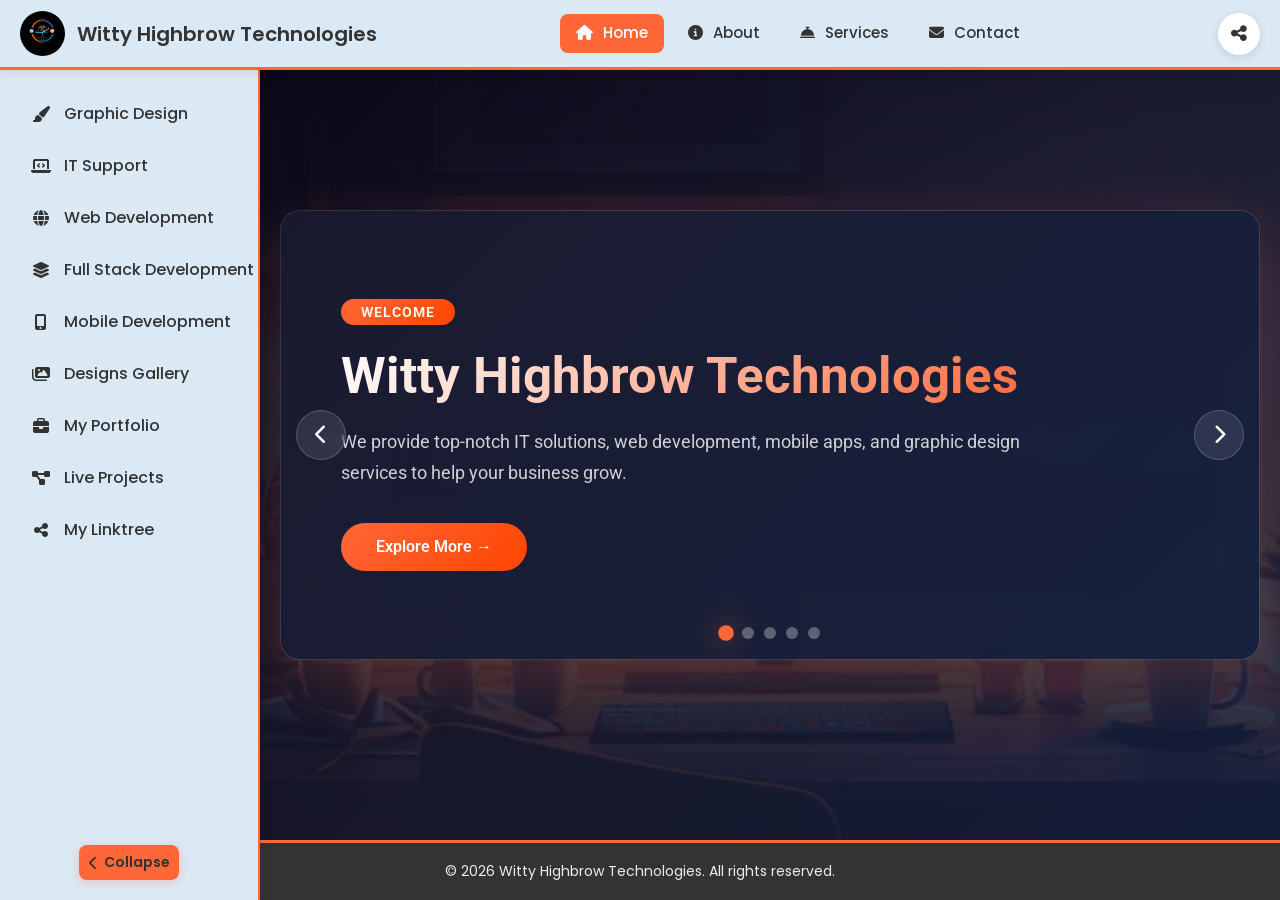
<file: index.html>
<!DOCTYPE html>
<html lang="en">
<head>
    <meta charset="UTF-8">
    <meta http-equiv='content-language' content='en-gb'>
    <link rel="canonical" href="https://witty-highbrow-technologies.onrender.com/">
    <meta name="description" content="Offering comprehensive IT solutions, online learning resources, and business networking opportunities. Explore our services to enhance your digital experience and professional growth.">
    <meta name="google-site-verification" content="q0CaTjOHwmJonsjrRU-LM2mlW-7OyLOlx6BbDGJWMc4" />
    <meta name="viewport" content="width=device-width, initial-scale=1.0">
    <link rel="shortcut icon" href="images/logo.jpg" type="image/x-icon">
    <link href="https://cdn.jsdelivr.net/npm/bootstrap@5.3.0/dist/css/bootstrap.min.css" rel="stylesheet">
    <link rel="stylesheet" href="https://cdnjs.cloudflare.com/ajax/libs/font-awesome/6.4.0/css/all.min.css">
    <link href="https://fonts.googleapis.com/css2?family=Poppins:wght@300;400;500;600;700&display=swap" rel="stylesheet">
    <title>Witty Highbrow Technologies | Home</title>
    <style>
        :root {
            --primary-color: #ff6738;
            --secondary-color: #dbe9f4;
            --text-color: #333;
            --white: #ffffff;
            --shadow: 0 2px 10px rgba(0, 0, 0, 0.1);
            --transition: all 0.3s cubic-bezier(0.645, 0.045, 0.355, 1);
            --nav-height: 70px;
            --footer-height: 60px;
            --sidebar-width: 260px;
            --sidebar-icon-width: 70px;
        }
        * {
            margin: 0;
            padding: 0;
            box-sizing: border-box;
        }
        html, body {
            height: 100%;
            font-family: 'Poppins', Arial, sans-serif;
            background: #f5f7fa;
            overflow: hidden;
        }
        .custom-nav {
            height: var(--nav-height);
            background: var(--secondary-color);
            border-bottom: 3px solid var(--primary-color);
            box-shadow: var(--shadow);
            position: fixed;
            top: 0;
            left: 0;
            right: 0;
            z-index: 1030;
            padding: 0 20px;
        }
        .logo-brand {
            display: flex;
            align-items: center;
            gap: 12px;
            color: var(--text-color);
            text-decoration: none;
        }
        .logo-brand img {
            width: 45px;
            height: 45px;
            border-radius: 50%;
            object-fit: cover;
        }
        .logo-brand h1 {
            font-size: 20px;
            font-weight: 600;
            margin: 0;
            white-space: nowrap;
        }
        .nav-links {
            display: flex;
            gap: 8px;
            align-items: center;
        }
        .nav-links .nav-link-custom {
            color: var(--text-color);
            text-decoration: none;
            font-weight: 500;
            font-size: 15px;
            padding: 8px 16px;
            border-radius: 8px;
            transition: var(--transition);
            position: relative;
        }
        .nav-links .nav-link-custom i {
            margin-right: 6px;
        }
        .nav-links .nav-link-custom:hover {
            background: var(--primary-color);
            color: var(--white);
            transform: translateY(-2px);
        }
        .nav-links .nav-link-custom.active {
            background: var(--primary-color);
            color: var(--white);
        }
        .social-flyout {
            position: relative;
        }
        .social-toggle-btn {
            width: 42px;
            height: 42px;
            border-radius: 50%;
            background: var(--white);
            border: none;
            color: var(--text-color);
            font-size: 18px;
            cursor: pointer;
            transition: var(--transition);
            box-shadow: 0 2px 8px rgba(0, 0, 0, 0.12);
            display: flex;
            align-items: center;
            justify-content: center;
        }
        .social-toggle-btn:hover {
            background: var(--primary-color);
            color: var(--white);
            transform: scale(1.1) rotate(90deg);
        }
        .social-toggle-btn.active {
            background: var(--primary-color);
            color: var(--white);
            transform: rotate(90deg);
        }
        .social-dropdown {
            position: absolute;
            top: 52px;
            right: 0;
            background: var(--white);
            border-radius: 12px;
            padding: 12px 16px;
            box-shadow: 0 10px 40px rgba(0, 0, 0, 0.15);
            display: none;
            gap: 10px;
            align-items: center;
            min-width: 220px;
            z-index: 1050;
            animation: slideDown 0.3s ease;
        }
        .social-dropdown.show {
            display: flex;
            flex-wrap: wrap;
            justify-content: center;
        }
        @keyframes slideDown {
            from {
                opacity: 0;
                transform: translateY(-10px) scale(0.95);
            }
            to {
                opacity: 1;
                transform: translateY(0) scale(1);
            }
        }
        .social-dropdown .social-link {
            display: inline-flex;
            align-items: center;
            justify-content: center;
            width: 36px;
            height: 36px;
            border-radius: 50%;
            color: var(--text-color);
            font-size: 16px;
            transition: var(--transition);
            text-decoration: none;
            background: #f5f7fa;
        }
        .social-dropdown .social-link:hover {
            transform: translateY(-3px) scale(1.15);
            background: var(--primary-color);
            color: var(--white);
        }
        .sidebar-custom {
            width: var(--sidebar-width);
            background: var(--secondary-color);
            padding: 20px 15px;
            position: fixed;
            top: var(--nav-height);
            left: 0;
            bottom: 0;
            transition: var(--transition);
            z-index: 1020;
            overflow-y: auto;
            overflow-x: hidden;
            box-shadow: 2px 0 10px rgba(0, 0, 0, 0.08);
            border-right: 2px solid var(--primary-color);
        }
        .sidebar-custom.collapsed {
            width: var(--sidebar-icon-width);
            padding: 20px 8px;
        }
        .sidebar-custom.collapsed .sidebar-link .link-text {
            display: none;
        }
        .sidebar-custom.collapsed .sidebar-link {
            justify-content: center;
            padding: 12px 0;
        }
        .sidebar-custom.collapsed .sidebar-link i {
            font-size: 20px;
            margin: 0;
        }
        .sidebar-custom.collapsed .sidebar-brand .brand-text {
            display: none;
        }
        .sidebar-custom.collapsed .sidebar-brand {
            justify-content: center;
            padding: 10px 0;
        }
        .sidebar-custom.collapsed .sidebar-brand img {
            width: 38px;
            height: 38px;
        }
        .sidebar-custom.collapsed .sidebar-divider {
            display: none;
        }
        .sidebar-custom.collapsed .sidebar-toggle-btn .toggle-icon {
            transform: rotate(180deg);
        }
        .sidebar-custom .sidebar-link {
            display: flex;
            align-items: center;
            gap: 12px;
            padding: 12px 15px;
            color: var(--text-color);
            text-decoration: none;
            border-radius: 8px;
            transition: var(--transition);
            margin-bottom: 4px;
            font-weight: 500;
            white-space: nowrap;
        }
        .sidebar-custom .sidebar-link i {
            width: 22px;
            text-align: center;
            flex-shrink: 0;
        }
        .sidebar-custom .sidebar-link .link-text {
            transition: var(--transition);
            opacity: 1;
        }
        .sidebar-custom .sidebar-link:hover {
            background: var(--primary-color);
            color: var(--white);
            transform: translateX(5px);
        }
        .sidebar-custom .sidebar-link.active {
            background: var(--primary-color);
            color: var(--white);
        }
       
        .sidebar-toggle-btn {
            position: absolute;
            bottom: 20px;
            left: 50%;
            transform: translateX(-50%);
            width: 100px;
            height: 35px;
            border-radius: 8px;
            background: var(--primary-color);
            color: #333;
            border: none;
            cursor: pointer;
            transition: var(--transition);
            display: flex;
            align-items: center;
            justify-content: center;
            gap: 6px;
            font-size: 14px;
            font-weight: 600;
            box-shadow: 0 2px 10px rgba(255, 103, 56, 0.3);
        }
        .sidebar-toggle-btn:hover {
            transform: translateX(-50%) scale(1.05);
            box-shadow: 0 4px 20px rgba(255, 103, 56, 0.5);
        }
        .sidebar-toggle-btn .toggle-text {
            transition: var(--transition);
        }
        .sidebar-custom.collapsed .sidebar-toggle-btn {
            width: 50px;
        }
        .sidebar-custom.collapsed .sidebar-toggle-btn .toggle-text {
            display: none;
        }
        .main-content {
            margin-left: var(--sidebar-width);
            padding-top: 20px;
            height: 100vh;
            transition: var(--transition);
        }
        .main-content.expanded {
            margin-left: var(--sidebar-icon-width);
        }
        .main-content iframe {
            width: 100%;
            height: calc(100vh - var(--nav-height));
            border: none;
            background: var(--white);
            display: block;
        }
        .custom-footer {
            background: var(--text-color);
            color: var(--white);
            text-align: center;
            padding: 10px 0;
            position: fixed;
            bottom: 0;
            left: 0;
            right: 0;
            z-index: 100;
            height: var(--footer-height);
            display: flex;
            align-items: center;
            justify-content: center;
            border-top: 3px solid var(--primary-color);
        }
        .custom-footer p {
            margin: 0;
            font-size: 14px;
            opacity: 0.9;
        }
        .menu-toggle-btn {
            cursor: pointer;
            font-size: 24px;
            padding: 5px 12px;
            background: var(--white);
            border: none;
            border-radius: 8px;
            transition: var(--transition);
            display: none;
        }
        .menu-toggle-btn:hover {
            background: var(--primary-color);
            color: var(--white);
        }
        .mobile-sidebar-toggle {
            display: none;
            cursor: pointer;
            font-size: 24px;
            padding: 5px 12px;
            background: var(--white);
            border: none;
            border-radius: 8px;
            transition: var(--transition);
            color: var(--text-color);
        }
        .mobile-sidebar-toggle:hover {
            background: var(--primary-color);
            color: var(--white);
        }
        @media (max-width: 992px) {
            .logo-brand h1 {
                font-size: 16px;
            }
            .nav-links .nav-link-custom {
                font-size: 13px;
                padding: 6px 12px;
            }
        }
        @media (max-width: 768px) {
            .mobile-sidebar-toggle {
                display: block !important;
            }
            .sidebar-custom .sidebar-toggle-btn {
                display: none !important;
            }
            .sidebar-custom {
                transform: translateX(-100%);
                width: var(--sidebar-width);
            }
            .sidebar-custom.open {
                transform: translateX(0);
            }
            .sidebar-custom.collapsed {
                width: var(--sidebar-width);
                transform: translateX(-100%);
            }
            .sidebar-custom.collapsed.open {
                transform: translateX(0);
            }
            .sidebar-custom.collapsed .sidebar-link .link-text {
                display: inline;
            }
            .sidebar-custom.collapsed .sidebar-link {
                justify-content: flex-start;
                padding: 12px 15px;
            }
            .sidebar-custom.collapsed .sidebar-link i {
                font-size: inherit;
                margin-right: 12px;
            }
            .sidebar-custom.collapsed .sidebar-brand .brand-text {
                display: inline;
            }
            .sidebar-custom.collapsed .sidebar-brand {
                justify-content: flex-start;
                padding: 10px 15px;
            }
            .sidebar-custom.collapsed .sidebar-divider {
                display: block;
            }
            .main-content {
                margin-left: 0;
            }
            .main-content.expanded {
                margin-left: 0;
            }
            .menu-toggle-btn {
                display: block !important;
            }
            .nav-links {
                display: none;
                flex-direction: column;
                position: absolute;
                top: var(--nav-height);
                left: 0;
                right: 0;
                background: var(--secondary-color);
                padding: 20px;
                box-shadow: var(--shadow);
                gap: 8px;
                z-index: 1040;
                border-bottom: 2px solid var(--primary-color);
            }
            .nav-links.show {
                display: flex;
            }
            .nav-links .nav-link-custom {
                width: 100%;
                text-align: center;
                padding: 12px;
            }
            .social-flyout {
                display: block !important;
            }
            .social-dropdown {
                position: fixed;
                top: var(--nav-height);
                bottom: auto;
                right: 0;
                left: 0;
                min-width: auto;
                justify-content: center;
                padding: 15px;
                border-radius: 0 0 12px 12px;
                border-bottom: 3px solid var(--primary-color);
            }
            .social-dropdown .social-link {
                width: 42px;
                height: 42px;
                font-size: 18px;
            }
        }
        @media (max-width: 480px) {
            .logo-brand h1 {
                font-size: 14px;
            }
            .logo-brand img {
                width: 35px;
                height: 35px;
            }
            .sidebar-custom.open {
                width: 100%;
            }
        }
        .sidebar-custom::-webkit-scrollbar {
            width: 4px;
        }
        .sidebar-custom::-webkit-scrollbar-track {
            background: transparent;
        }
        .sidebar-custom::-webkit-scrollbar-thumb {
            background: var(--primary-color);
            border-radius: 10px;
        }
        .sidebar-custom::-webkit-scrollbar-thumb:hover {
            background: #e55a2b;
        }
    </style>
</head>
<body>
    <nav class="custom-nav d-flex align-items-center justify-content-between">
        <a href="#" class="logo-brand" onclick="loadPage('index.html')">
            <img src="images/logo.jpg" alt="Logo">
            <h1>Witty Highbrow Technologies</h1>
        </a>
        <div class="nav-links" id="navLinks">
            <a href="#" class="nav-link-custom active" onclick="loadPage('index.html')">
                <i class="fas fa-home"></i> Home
            </a>
            <a href="#" class="nav-link-custom" onclick="loadPage('about.html')">
                <i class="fas fa-info-circle"></i> About
            </a>
            <a href="#" class="nav-link-custom" onclick="loadPage('services.html')">
                <i class="fas fa-concierge-bell"></i> Services
            </a>
            <a href="#" class="nav-link-custom" onclick="loadPage('contact.html')">
                <i class="fas fa-envelope"></i> Contact
            </a>
        </div>
        <div class="d-flex align-items-center gap-2">
            <div class="social-flyout" id="socialFlyout">
                <button class="social-toggle-btn" id="socialToggle" onclick="toggleSocial()">
                    <i class="fas fa-share-alt"></i>
                </button>
                <div class="social-dropdown" id="socialDropdown">
                    <a href="https://www.tiktok.com/@jacob_witty" target="_blank" class="social-link" aria-label="TikTok">
                        <i class="fab fa-tiktok"></i>
                    </a>
                    <a href="https://web.facebook.com/James.Mwambwa" target="_blank" class="social-link" aria-label="Facebook">
                        <i class="fab fa-facebook"></i>
                    </a>
                    <a href="https://www.instagram.com/jacob__witty/" target="_blank" class="social-link" aria-label="Instagram">
                        <i class="fab fa-instagram"></i>
                    </a>
                    <a href="https://x.com/Jacob_witty4" target="_blank" class="social-link" aria-label="Twitter/X">
                        <i class="fab fa-twitter"></i>
                    </a>
                    <a href="https://www.youtube.com/@Jacob_Witty" target="_blank" class="social-link" aria-label="YouTube">
                        <i class="fab fa-youtube"></i>
                    </a>
                    <a href="https://ke.linkedin.com/in/jacob-mwambwa" target="_blank" class="social-link" aria-label="LinkedIn">
                        <i class="fab fa-linkedin"></i>
                    </a>
                </div>
            </div>
            <button class="menu-toggle-btn" id="menuToggle" onclick="toggleMobileMenu()" aria-label="Toggle Navigation Menu">
                <i class="fas fa-bars"></i>
            </button>
            <button class="mobile-sidebar-toggle" id="mobileSidebarToggle" onclick="toggleSidebarMobile()" aria-label="Toggle Sidebar">
                <i class="fas fa-chevron-down"></i>
            </button>
        </div>
    </nav>
    <aside class="sidebar-custom" id="sidebar">
        <a href="#" class="sidebar-link" onclick="loadPage('graphic.html')" data-page="graphic">
    <i class="fas fa-paint-brush"></i>
    <span class="link-text">Graphic Design</span>
</a>
<a href="#" class="sidebar-link" onclick="loadPage('infortech.html')" data-page="infortech">
    <i class="fas fa-laptop-code"></i>
    <span class="link-text">IT Support</span>
</a>
<a href="#" class="sidebar-link" onclick="loadPage('web.html')" data-page="web">
    <i class="fas fa-globe"></i>
    <span class="link-text">Web Development</span>
</a>
<a href="#" class="sidebar-link" onclick="loadPage('fullstack.html')" data-page="fullstack">
    <i class="fas fa-layer-group"></i>
    <span class="link-text">Full Stack Development</span>
</a>
        <a href="#" class="sidebar-link" onclick="loadPage('mobile.html')" data-page="mobile">
            <i class="fas fa-mobile-alt"></i>
            <span class="link-text">Mobile Development</span>
        </a>
        <a href="#" class="sidebar-link" onclick="loadPage('gallery.php')" data-page="gallery">
            <i class="fas fa-images"></i>
            <span class="link-text">Designs Gallery</span>
        </a>         
          <a href="https://jacobwittyp.netlify.app/" class="sidebar-link" target="_blank">
            <i class="fas fa-briefcase"></i>
            <span class="link-text">My Portfolio</span>
        </a>
        <a href="https://j-w-projects.onrender.com/" class="sidebar-link">
     <i class="fas fa-project-diagram"></i>
    <span class="link-text">Live Projects</span>
</a>
        <a href="https://linktr.ee/jacob_witty" class="sidebar-link" target="_blank">
            <i class="fas fa-share-alt"></i>
            <span class="link-text">My Linktree</span>
        </a>
        <button class="sidebar-toggle-btn" id="sidebarToggle" onclick="toggleSidebar()" aria-label="Toggle Sidebar">
            <i class="fas fa-chevron-left toggle-icon"></i>
            <span class="toggle-text">Collapse</span>
        </button>
    </aside>
    <main class="main-content" id="mainContent">
        <iframe src="start.html" id="contentFrame" title="Witty Highbrow Technologies Content"></iframe>
    </main>
    <footer class="custom-footer">
        <p>&copy; 2026 Witty Highbrow Technologies. All rights reserved.</p>
    </footer>
    <script>
        function loadPage(page) {
            const frame = document.getElementById('contentFrame');
            if (frame) {
                frame.src = page;
            }
            document.querySelectorAll('.nav-link-custom').forEach(link => {
                link.classList.remove('active');
            });
            document.querySelectorAll('.sidebar-link').forEach(link => {
                link.classList.remove('active');
            });
            const pageName = page.split('.')[0];
            document.querySelectorAll(`.nav-link-custom[onclick*="${pageName}"]`).forEach(el => {
                el.classList.add('active');
            });
            document.querySelectorAll(`.sidebar-link[onclick*="${pageName}"]`).forEach(el => {
                el.classList.add('active');
            });
            if (window.innerWidth <= 768) {
                closeSidebar();
            }
            document.getElementById('navLinks').classList.remove('show');
        }
        function toggleSidebar() {
            const sidebar = document.getElementById('sidebar');
            const mainContent = document.getElementById('mainContent');
            const toggleBtn = document.querySelector('.sidebar-toggle-btn .toggle-text');
            const toggleIcon = document.querySelector('.sidebar-toggle-btn .toggle-icon');
            sidebar.classList.toggle('collapsed');
            mainContent.classList.toggle('expanded');
            if (sidebar.classList.contains('collapsed')) {
                if (toggleBtn) toggleBtn.textContent = 'Expand';
                if (toggleIcon) toggleIcon.classList.replace('fa-chevron-left', 'fa-chevron-right');
            } else {
                if (toggleBtn) toggleBtn.textContent = 'Collapse';
                if (toggleIcon) toggleIcon.classList.replace('fa-chevron-right', 'fa-chevron-left');
            }
        }
        function closeSidebar() {
            const sidebar = document.getElementById('sidebar');
            sidebar.classList.remove('open');
        }
        function toggleSidebarMobile() {
            const sidebar = document.getElementById('sidebar');
            sidebar.classList.toggle('open');
        }
        function toggleMobileMenu() {
            const navLinks = document.getElementById('navLinks');
            navLinks.classList.toggle('show');
        }
        function toggleSocial() {
            const dropdown = document.getElementById('socialDropdown');
            const toggleBtn = document.getElementById('socialToggle');
            dropdown.classList.toggle('show');
            toggleBtn.classList.toggle('active');
        }
        document.addEventListener('click', function(event) {
            const flyout = document.getElementById('socialFlyout');
            const dropdown = document.getElementById('socialDropdown');
            const toggleBtn = document.getElementById('socialToggle');
            if (!flyout.contains(event.target)) {
                dropdown.classList.remove('show');
                toggleBtn.classList.remove('active');
            }
        });
        document.addEventListener('keydown', function(e) {
            if (e.ctrlKey && e.shiftKey && (e.key === 'S' || e.key === 's')) {
                e.preventDefault();
                toggleSidebar();
            }
            if (e.key === 'Escape') {
                document.getElementById('socialDropdown').classList.remove('show');
                document.getElementById('socialToggle').classList.remove('active');
                document.getElementById('navLinks').classList.remove('show');
                if (window.innerWidth <= 768) {
                    closeSidebar();
                }
            }
        });
        let resizeTimeout;
        window.addEventListener('resize', function() {
            clearTimeout(resizeTimeout);
            resizeTimeout = setTimeout(function() {
                const sidebar = document.getElementById('sidebar');
                const mainContent = document.getElementById('mainContent');
                if (window.innerWidth > 768) {
                    sidebar.classList.remove('open');
                    if (sidebar.classList.contains('collapsed')) {
                        mainContent.classList.add('expanded');
                    } else {
                        mainContent.classList.remove('expanded');
                    }
                } else {
                    mainContent.classList.remove('expanded');
                    sidebar.classList.remove('open');
                }
            }, 250);
        });
        document.addEventListener('DOMContentLoaded', function() {
            const toggleIcon = document.querySelector('.sidebar-toggle-btn .toggle-icon');
            if (toggleIcon) {
                toggleIcon.classList.add('fa-chevron-left');
            }
            if (window.innerWidth <= 768) {
                document.getElementById('sidebar').classList.remove('open');
                document.getElementById('mainContent').classList.remove('expanded');
            }
        });
    </script>
</body>
</html>
</file>
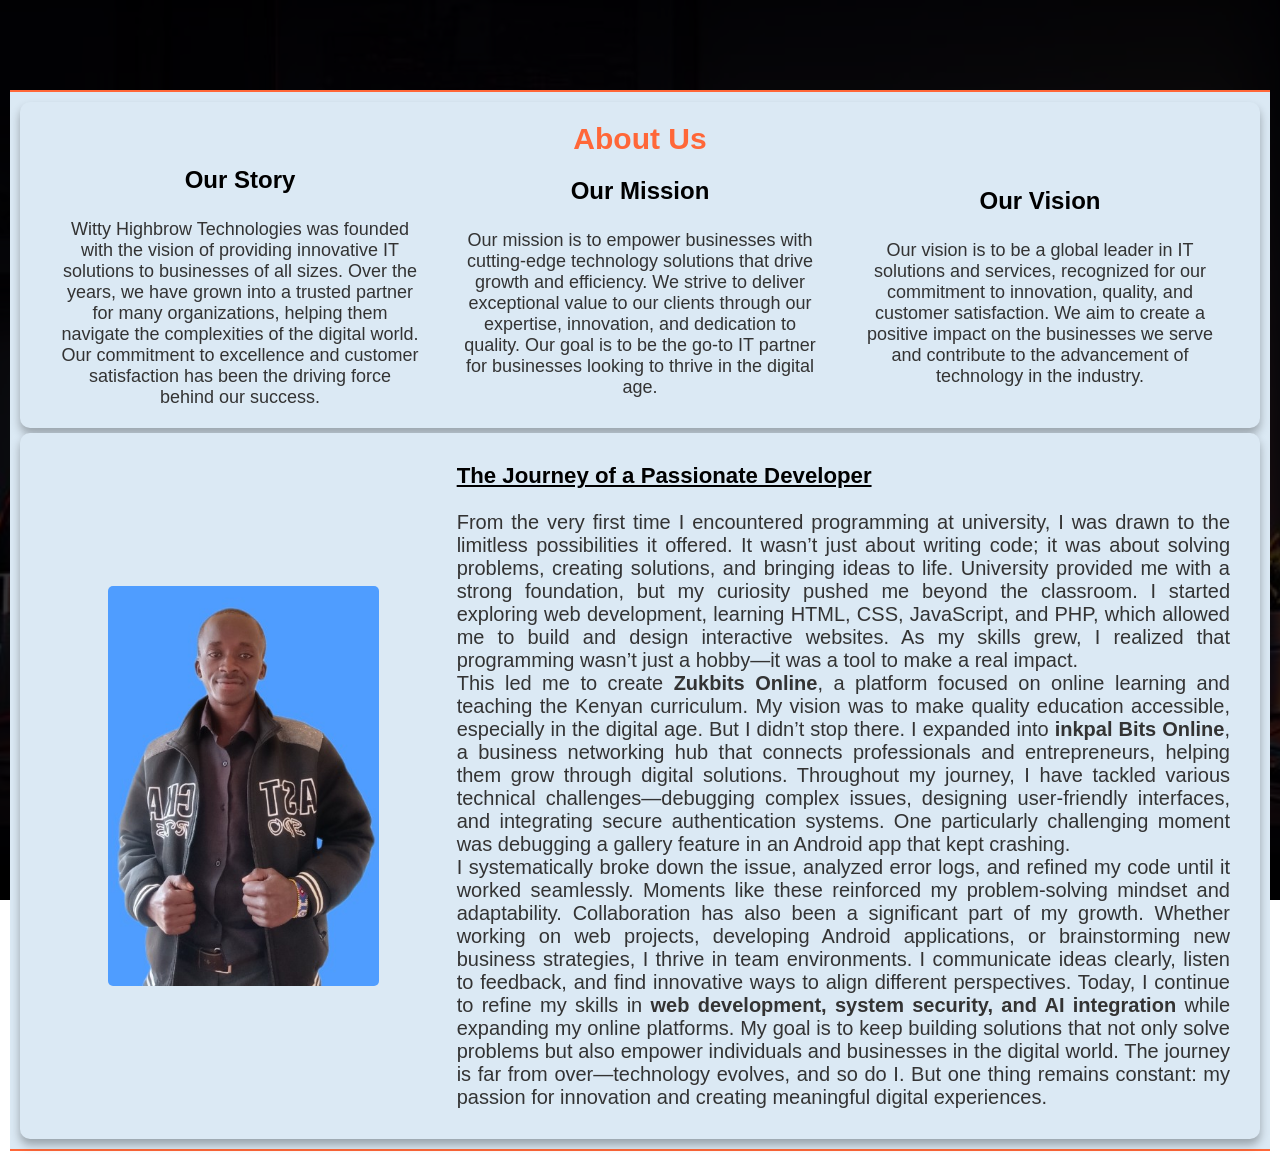
<file: about.html>
<!DOCTYPE html>
<html lang="en">
  <head>
    <meta charset="UTF-8" />
    <meta name="viewport" content="width=device-width, initial-scale=1.0" />
    <title>Witty Highbrow Technologies | About Us</title>
    <link rel="stylesheet" href="css/style.css" />
    <link rel="shortcut icon" href="images/logo.jpg" type="image/x-icon" />
    <link
      rel="stylesheet"
      href="https://cdnjs.cloudflare.com/ajax/libs/font-awesome/5.15.1/css/all.min.css"
    />
    <link
      rel="stylesheet"
      href="https://fonts.googleapis.com/css2?family=Roboto:wght@300&display=swap"
    />
    <link
      rel="stylesheet"
      href="https://fonts.googleapis.com/css2?family=Open+Sans:wght@300&display=swap"
    />
    <link
      rel="stylesheet"
      href="https://fonts.googleapis.com/css2?family=Montserrat:wght@300&display=swap"
    />
    <link
      rel="stylesheet"
      href="https://fonts.googleapis.com/css2?family=Oswald:wght@300&display=swap"
    />
    <link
      rel="stylesheet"
      href="https://fonts.googleapis.com/css2?family=Roboto+Slab:wght@300&display=swap"
    />
  </head>
  <!-- Google tag (gtag.js) -->
<script async src="https://www.googletagmanager.com/gtag/js?id=G-8M1V485WJ2"></script>
<script>
  window.dataLayer = window.dataLayer || [];
  function gtag(){dataLayer.push(arguments);}
  gtag('js', new Date());

  gtag('config', 'G-8M1V485WJ2');
</script>

  <body>
    <div class="overlay" id="overlay"></div>
      <div class="container">
        <div class="card">
          <h1>About Us</h1>
          <div class="card-content">
            <div class="card-column">
              <h2>Our Story</h2>
              <p>
                Witty Highbrow Technologies was founded with the vision of
                providing innovative IT solutions to businesses of all sizes.
                Over the years, we have grown into a trusted partner for many
                organizations, helping them navigate the complexities of the
                digital world. Our commitment to excellence and customer
                satisfaction has been the driving force behind our success.
              </p>
            </div>
            <div class="card-column">
              <h2>Our Mission</h2>
              <p>
                Our mission is to empower businesses with cutting-edge
                technology solutions that drive growth and efficiency. We strive
                to deliver exceptional value to our clients through our
                expertise, innovation, and dedication to quality. Our goal is to
                be the go-to IT partner for businesses looking to thrive in the
                digital age.
              </p>
            </div>
            <div class="card-column">
              <h2>Our Vision</h2>
              <p>
                Our vision is to be a global leader in IT solutions and
                services, recognized for our commitment to innovation, quality,
                and customer satisfaction. We aim to create a positive impact on
                the businesses we serve and contribute to the advancement of
                technology in the industry.
              </p>
            </div>
          </div>
        </div>
        <div class="card" id="info">
          <div class="card-content1">
            <div class="card-column1">
              <img src="images/founder.jpg" alt="" />
            </div>
            <div class="card-column2">
              
                <h3><b><u>The Journey of a Passionate Developer</u></b
                  ></h3><br />
                <p>From the very first time I
                encountered programming at university, I was drawn to the
                limitless possibilities it offered. It wasn’t just about writing
                code; it was about solving problems, creating solutions, and
                bringing ideas to life. University provided me with a strong
                foundation, but my curiosity pushed me beyond the classroom. I
                started exploring web development, learning HTML, CSS,
                JavaScript, and PHP, which allowed me to build and design
                interactive websites. As my skills grew, I realized that
                programming wasn’t just a hobby—it was a tool to make a real
                impact.
              </p>
              <p>
                This led me to create <b>Zukbits Online</b>, a platform focused on
                online learning and teaching the Kenyan curriculum. My vision
                was to make quality education accessible, especially in the
                digital age. But I didn’t stop there. I expanded into <b>inkpal
                Bits Online</b>, a business networking hub that connects
                professionals and entrepreneurs, helping them grow through
                digital solutions. Throughout my journey, I have tackled various
                technical challenges—debugging complex issues, designing
                user-friendly interfaces, and integrating secure authentication
                systems. One particularly challenging moment was debugging a
                gallery feature in an Android app that kept crashing.
              </p>
              <p>
                I systematically broke down the issue, analyzed error logs, and
                refined my code until it worked seamlessly. Moments like these
                reinforced my problem-solving mindset and adaptability.
                Collaboration has also been a significant part of my growth.
                Whether working on web projects, developing Android
                applications, or brainstorming new business strategies, I thrive
                in team environments. I communicate ideas clearly, listen to
                feedback, and find innovative ways to align different
                perspectives. Today, I continue to refine my skills in <b>web
                development, system security, and AI integration</b> while
                expanding my online platforms. My goal is to keep building
                solutions that not only solve problems but also empower
                individuals and businesses in the digital world. The journey is
                far from over—technology evolves, and so do I. But one thing
                remains constant: my passion for innovation and creating
                meaningful digital experiences.
              </p>
            </div>
          </div>
        </div>
      </div>
  
    
  </body>
</html>
</file>
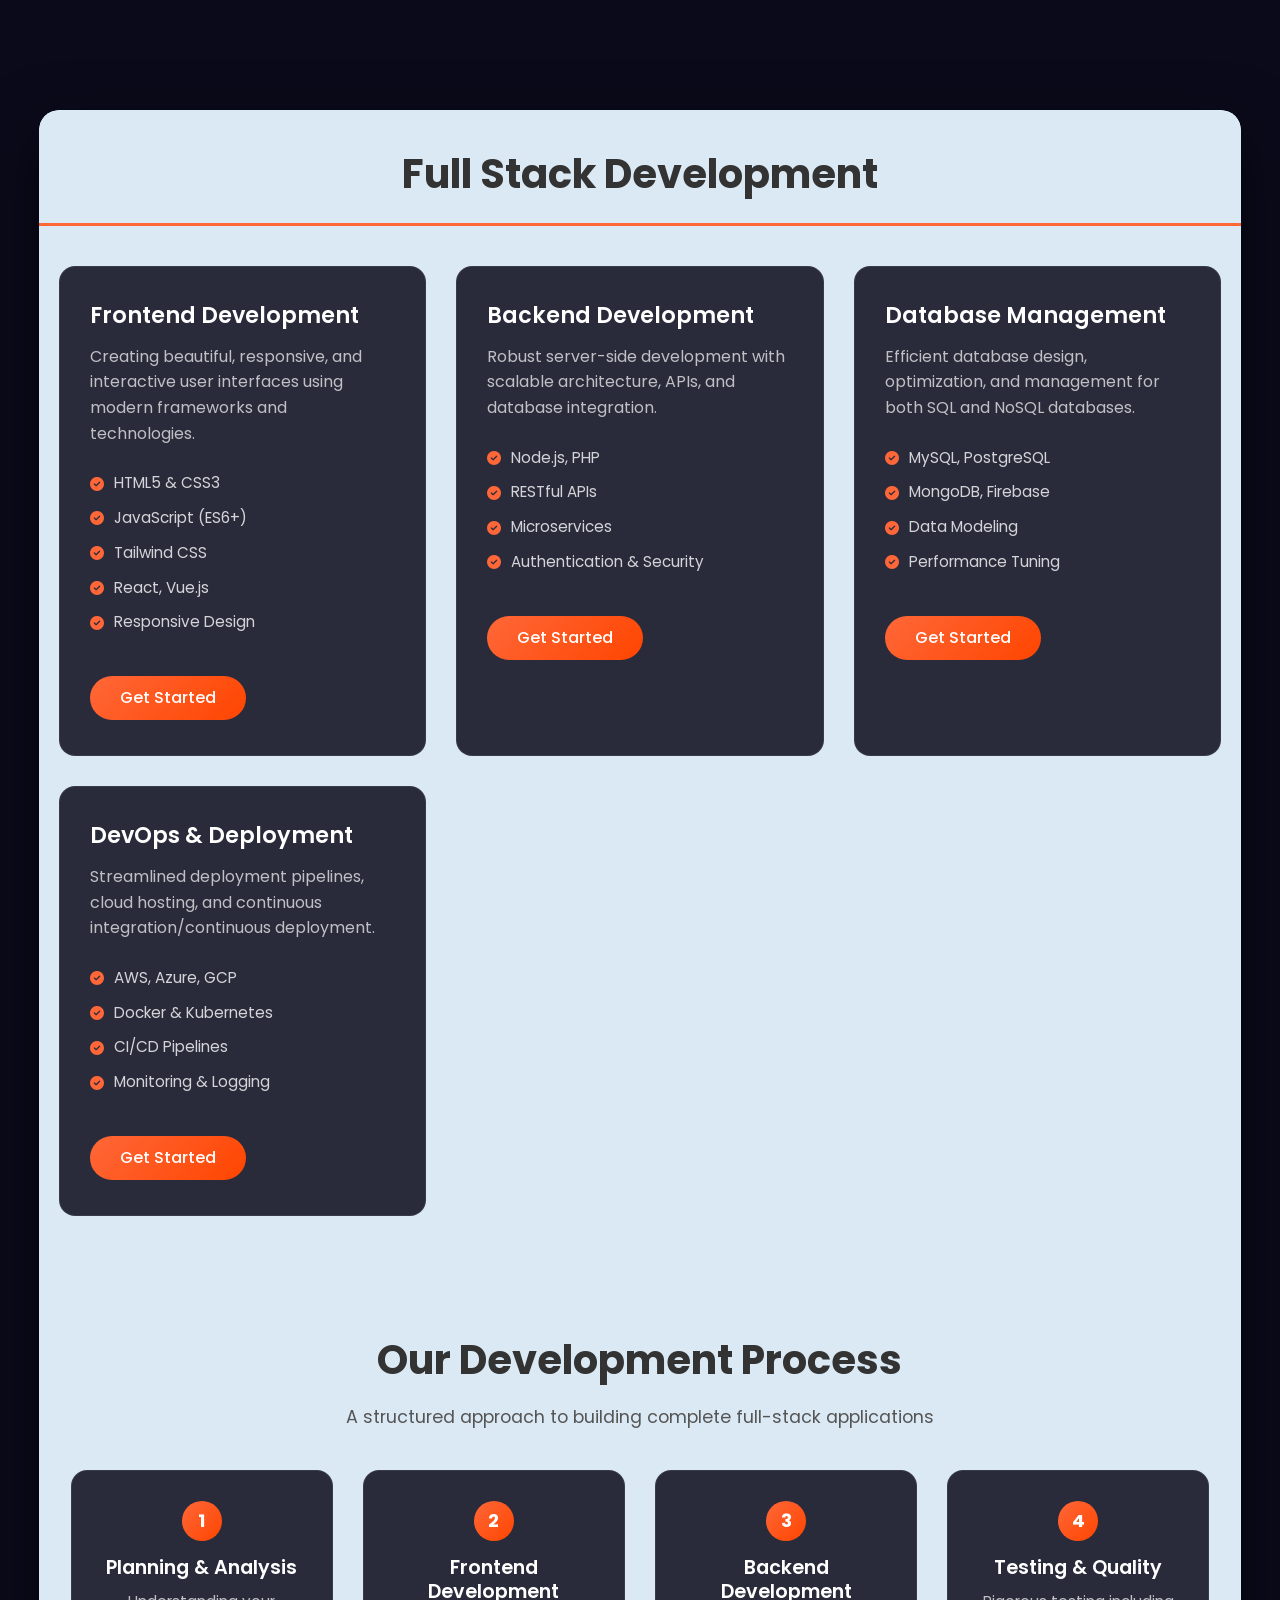
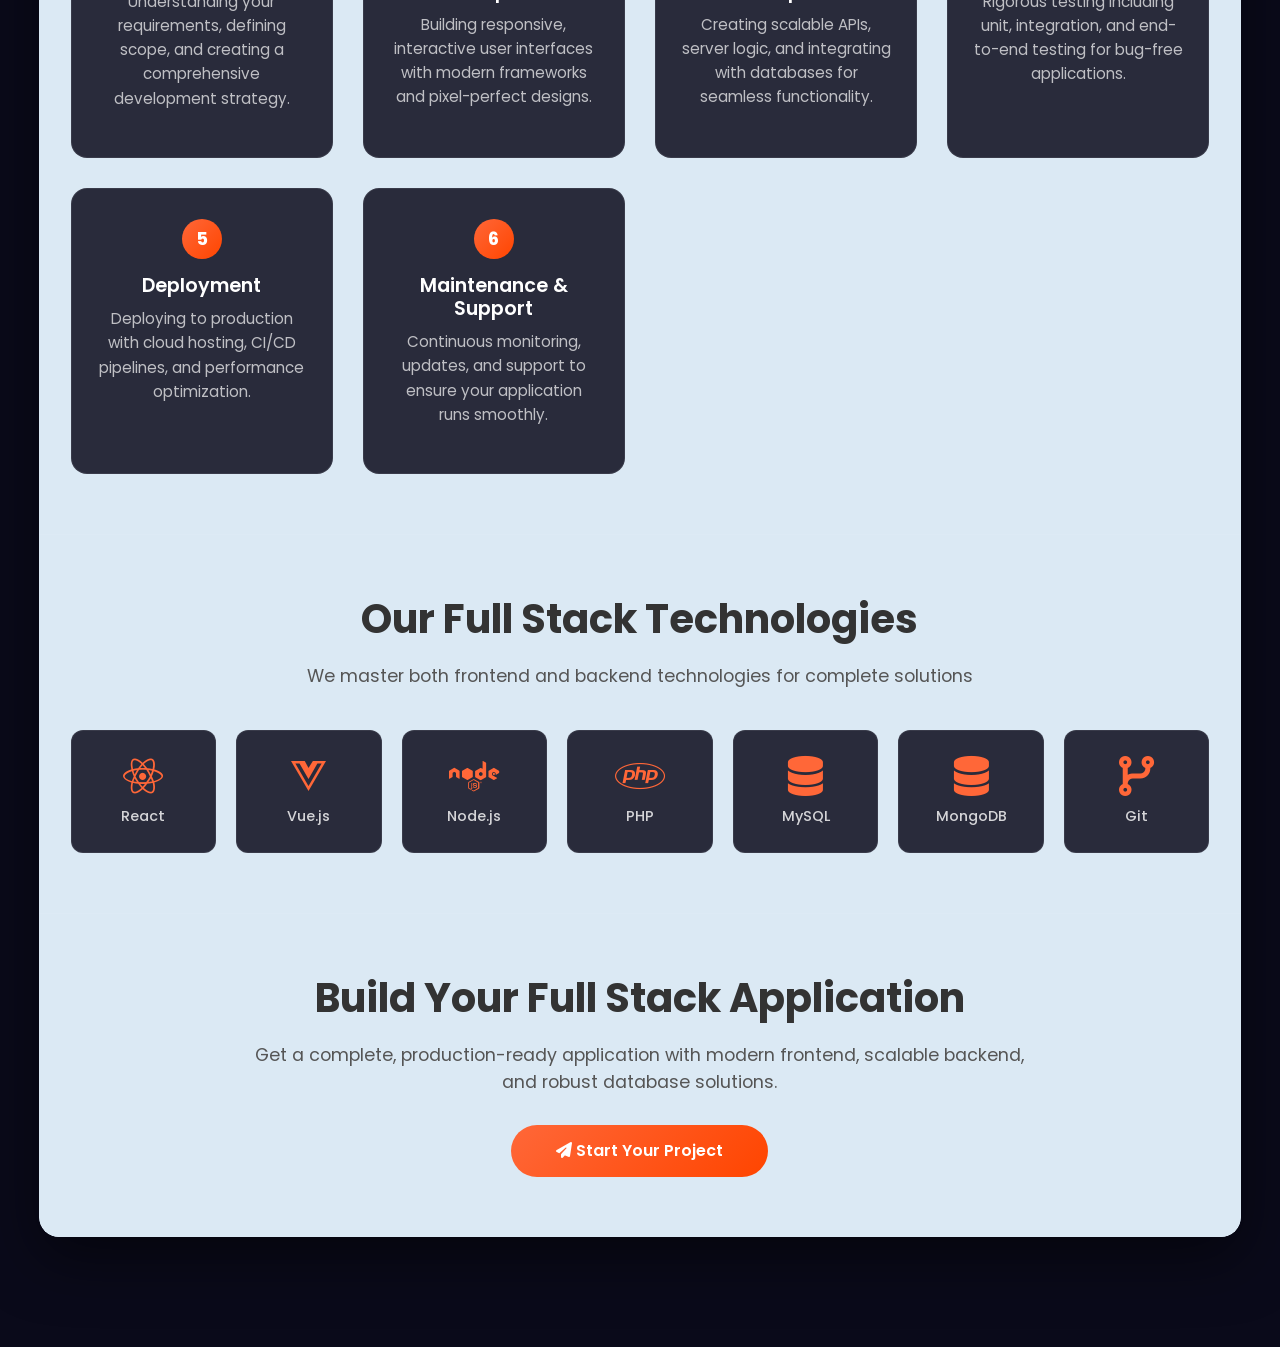
<file: fullstack.html>
<!DOCTYPE html>
<html lang="en">
<head>
    <meta charset="UTF-8">
    <meta name="viewport" content="width=device-width, initial-scale=1.0">
    <title>Full Stack Development - Witty Highbrow Technologies</title>
    <link href="https://cdn.jsdelivr.net/npm/bootstrap@5.3.0/dist/css/bootstrap.min.css" rel="stylesheet">
    <link rel="shortcut icon" href="images/logo.jpg" type="image/x-icon">
    <link rel="stylesheet" href="https://cdnjs.cloudflare.com/ajax/libs/font-awesome/6.4.0/css/all.min.css">
    <link href="https://fonts.googleapis.com/css2?family=Poppins:wght@300;400;500;600;700&display=swap" rel="stylesheet">
    <style>
        * {
            margin: 0;
            padding: 0;
            box-sizing: border-box;
        }
        body {
            font-family: 'Poppins', Arial, sans-serif;
            background: #0a0a1a;
            min-height: 100vh;
            display: flex;
            align-items: center;
            justify-content: center;
            padding: 20px;
        }
        .page-wrapper {
            width: 97%;
            max-width: 1400px;
            margin: 90px auto;
            border-radius: 20px;
            position: relative;
            overflow: hidden;
            box-shadow: 0 20px 60px rgba(0, 0, 0, 0.5);
        }
        .overlay1 {
            position: absolute;
            top: 0;
            left: 0;
            right: 0;
            bottom: 0;
            background: rgba(10, 10, 26, 0.92);
            z-index: 0;
            pointer-events: none;
        }
        .content-wrapper {
            position: relative;
            z-index: 1;
            background: #dbe9f4;
            border-radius: 20px;
        }
        .page-header {
            background: #dbe9f4;
            padding: 40px 20px 20px;
            text-align: center;
            border-bottom: 3px solid #ff6738;
            position: relative;
            border-radius: 20px 20px 0 0;
        }
        .page-header .container {
            position: relative;
            z-index: 1;
        }
        .page-header h1 {
            font-size: 2.5rem;
            font-weight: 700;
            color: #333;
            margin-bottom: 5px;
        }
        .page-header h1 i {
            color: #ff6738;
        }
        .services-section {
            padding: 40px 20px 60px;
            background: #dbe9f4;
            position: relative;
        }
        .services-grid {
            display: grid;
            grid-template-columns: repeat(auto-fit, minmax(280px, 1fr));
            gap: 30px;
            max-width: 1200px;
            margin: 0 auto;
        }
        .service-card {
            background: rgba(10, 10, 26, 0.85);
            border-radius: 16px;
            padding: 35px 30px;
            border: 1px solid rgba(255, 255, 255, 0.08);
            transition: all 0.3s ease;
            backdrop-filter: blur(10px);
            position: relative;
            overflow: hidden;
            color: #fff;
        }
        .service-card::before {
            content: '';
            position: absolute;
            top: 0;
            left: 0;
            right: 0;
            bottom: 0;
            background: linear-gradient(135deg, rgba(255, 103, 56, 0.1), transparent);
            opacity: 0;
            transition: all 0.3s ease;
        }
        .service-card:hover::before {
            opacity: 1;
        }
        .service-card:hover {
            transform: translateY(-8px);
            border-color: #ff6738;
            box-shadow: 0 10px 40px rgba(255, 103, 56, 0.15);
        }
        .service-card .icon-wrapper {
            width: 70px;
            height: 70px;
            border-radius: 50%;
            background: linear-gradient(135deg, #ff6738, #ff4500);
            display: flex;
            align-items: center;
            justify-content: center;
            margin-bottom: 20px;
            font-size: 30px;
            color: #fff;
            position: relative;
            z-index: 1;
        }
        .service-card h3 {
            font-size: 1.4rem;
            font-weight: 600;
            margin-bottom: 15px;
            position: relative;
            z-index: 1;
            color: #fff;
        }
        .service-card p {
            color: rgba(255, 255, 255, 0.7);
            line-height: 1.6;
            margin-bottom: 20px;
            position: relative;
            z-index: 1;
        }
        .service-card .feature-list {
            list-style: none;
            padding: 0;
            position: relative;
            z-index: 1;
        }
        .service-card .feature-list li {
            padding: 6px 0;
            color: rgba(255, 255, 255, 0.8);
            font-size: 0.95rem;
            display: flex;
            align-items: center;
            gap: 10px;
        }
        .service-card .feature-list li i {
            color: #ff6738;
            font-size: 14px;
        }
        .service-card .btn-service {
            display: inline-block;
            margin-top: 20px;
            padding: 10px 30px;
            background: linear-gradient(135deg, #ff6738, #ff4500);
            color: #fff;
            border-radius: 50px;
            text-decoration: none;
            font-weight: 500;
            transition: all 0.3s ease;
            border: none;
            cursor: pointer;
            position: relative;
            z-index: 1;
        }
        .service-card .btn-service:hover {
            transform: translateY(-3px);
            box-shadow: 0 10px 30px rgba(255, 103, 56, 0.4);
        }
        .tech-stack {
            padding: 60px 20px;
            background: #dbe9f4;
            border-top: 1px solid rgba(255, 255, 255, 0.05);
            border-bottom: 1px solid rgba(255, 255, 255, 0.05);
            position: relative;
        }
        .tech-stack .container {
            max-width: 1200px;
            margin: 0 auto;
        }
        .tech-stack h2 {
            text-align: center;
            font-size: 2.5rem;
            font-weight: 700;
            margin-bottom: 20px;
            color: #333;
        }
        .tech-stack h2 i {
            color: #ff6738;
        }
        .tech-stack .subtitle {
            text-align: center;
            color: #555;
            font-size: 1.1rem;
            margin-bottom: 40px;
        }
        .tech-grid {
            display: grid;
            grid-template-columns: repeat(auto-fit, minmax(120px, 1fr));
            gap: 20px;
        }
        .tech-item {
            background: rgba(10, 10, 26, 0.85);
            border-radius: 12px;
            padding: 25px 15px;
            text-align: center;
            border: 1px solid rgba(255, 255, 255, 0.08);
            transition: all 0.3s ease;
            color: #fff;
        }
        .tech-item:hover {
            border-color: #ff6738;
            transform: translateY(-5px);
            background: rgba(10, 10, 26, 0.95);
        }
        .tech-item i {
            font-size: 40px;
            color: #ff6738;
            margin-bottom: 10px;
        }
        .tech-item span {
            display: block;
            color: rgba(255, 255, 255, 0.8);
            font-size: 0.9rem;
            font-weight: 500;
        }
        .fullstack-flow {
            padding: 60px 20px;
            background: #dbe9f4;
            position: relative;
        }
        .fullstack-flow .container {
            max-width: 1200px;
            margin: 0 auto;
        }
        .fullstack-flow h2 {
            text-align: center;
            font-size: 2.5rem;
            font-weight: 700;
            margin-bottom: 20px;
            color: #333;
        }
        .fullstack-flow h2 i {
            color: #ff6738;
        }
        .fullstack-flow .subtitle {
            text-align: center;
            color: #555;
            font-size: 1.1rem;
            margin-bottom: 40px;
        }
        .flow-grid {
            display: grid;
            grid-template-columns: repeat(auto-fit, minmax(250px, 1fr));
            gap: 30px;
        }
        .flow-item {
            background: rgba(10, 10, 26, 0.85);
            border-radius: 16px;
            padding: 30px 25px;
            text-align: center;
            border: 1px solid rgba(255, 255, 255, 0.08);
            transition: all 0.3s ease;
            position: relative;
            color: #fff;
        }
        .flow-item:hover {
            border-color: #ff6738;
            transform: translateY(-5px);
            box-shadow: 0 10px 30px rgba(255, 103, 56, 0.1);
        }
        .flow-item .step-number {
            display: inline-block;
            width: 40px;
            height: 40px;
            border-radius: 50%;
            background: linear-gradient(135deg, #ff6738, #ff4500);
            color: #fff;
            font-weight: 700;
            line-height: 40px;
            margin-bottom: 15px;
            font-size: 18px;
        }
        .flow-item h4 {
            font-size: 1.2rem;
            font-weight: 600;
            margin-bottom: 10px;
            color: #fff;
        }
        .flow-item p {
            color: rgba(255, 255, 255, 0.7);
            font-size: 0.95rem;
            line-height: 1.6;
        }
        .cta-section {
            padding: 60px 20px;
            background: #dbe9f4;
            text-align: center;
            position: relative;
            border-radius: 0 0 20px 20px;
        }
        .cta-section .container {
            max-width: 800px;
            margin: 0 auto;
        }
        .cta-section h2 {
            font-size: 2.5rem;
            font-weight: 700;
            margin-bottom: 20px;
            color: #333;
        }
        .cta-section h2 i {
            color: #ff6738;
        }
        .cta-section p {
            color: #555;
            font-size: 1.1rem;
            margin-bottom: 30px;
        }
        .cta-section .btn-cta {
            display: inline-block;
            padding: 14px 45px;
            background: linear-gradient(135deg, #ff6738, #ff4500);
            color: #fff;
            border-radius: 50px;
            text-decoration: none;
            font-weight: 600;
            transition: all 0.3s ease;
            border: none;
            cursor: pointer;
        }
        .cta-section .btn-cta:hover {
            transform: translateY(-3px);
            box-shadow: 0 10px 40px rgba(255, 103, 56, 0.5);
        }
        @media (max-width: 992px) {
             .page-wrapper {       
                margin-bottom:100px;
                 margin-top:60px;
            }
            .page-header h1 {
                font-size: 2rem;
            }
            .tech-stack h2 {
                font-size: 2rem;
            }
            .fullstack-flow h2 {
                font-size: 2rem;
            }
            .cta-section h2 {
                font-size: 2rem;
            }
        }
        @media (max-width: 768px) {
            .page-wrapper {
                width: 100%;  
                margin-top:60px;
                margin-bottom:100px;
                border-radius: 12px;
            }
            .content-wrapper {
                border-radius: 12px;
            }
            .page-header {
                padding: 30px 15px 20px;
                border-radius: 12px 12px 0 0;
            }
            .page-header h1 {
                font-size: 1.8rem;
            }
            .services-grid {
                grid-template-columns: 1fr;
                gap: 20px;
            }
            .service-card {
                padding: 25px 20px;
            }
            .tech-grid {
                grid-template-columns: repeat(3, 1fr);
            }
            .flow-grid {
                grid-template-columns: 1fr;
            }
            .cta-section {
                border-radius: 0 0 12px 12px;
            }
        }
        @media (max-width: 480px) {
            .page-wrapper {
                border-radius: 8px;
                margin-bottom:100px;
                margin-top:60px;
            }
            .content-wrapper {
                border-radius: 8px;
            }
            .page-header {
                border-radius: 8px 8px 0 0;
            }
            .page-header h1 {
                font-size: 1.4rem;
            }
            .service-card .icon-wrapper {
                width: 55px;
                height: 55px;
                font-size: 24px;
            }
            .service-card h3 {
                font-size: 1.2rem;
            }
            .tech-grid {
                grid-template-columns: repeat(2, 1fr);
                gap: 15px;
            }
            .tech-item {
                padding: 18px 10px;
            }
            .tech-item i {
                font-size: 30px;
            }
            .cta-section {
                border-radius: 0 0 8px 8px;
            }
        }
    </style>
</head>
<body>
    <div class="page-wrapper">
        <div class="overlay1"></div>
        <div class="content-wrapper">
            <div class="page-header">
                <div class="container">
                    <h1>Full Stack Development</h1>
                </div>
            </div>
            <section class="services-section">
                <div class="services-grid">
                    <div class="service-card">
                      
                        <h3>Frontend Development</h3>
                        <p>Creating beautiful, responsive, and interactive user interfaces using modern frameworks and technologies.</p>
                        <ul class="feature-list">
                            <li><i class="fas fa-check-circle"></i> HTML5 & CSS3</li>
                            <li><i class="fas fa-check-circle"></i> JavaScript (ES6+)</li>
                            <li><i class="fas fa-check-circle"></i> Tailwind CSS</li>
                            <li><i class="fas fa-check-circle"></i> React, Vue.js</li>
                            <li><i class="fas fa-check-circle"></i> Responsive Design</li>
                        </ul>
                        <a href="#" class="btn-service" onclick="loadPage('contact.html')">Get Started</a>
                    </div>
                    <div class="service-card">
                       
                        <h3>Backend Development</h3>
                        <p>Robust server-side development with scalable architecture, APIs, and database integration.</p>
                        <ul class="feature-list">
                            <li><i class="fas fa-check-circle"></i> Node.js, PHP</li>
                            <li><i class="fas fa-check-circle"></i> RESTful APIs</li>
                            <li><i class="fas fa-check-circle"></i> Microservices</li>
                            <li><i class="fas fa-check-circle"></i> Authentication & Security</li>
                        </ul>
                        <a href="#" class="btn-service" onclick="loadPage('contact.html')">Get Started</a>
                    </div>
                    <div class="service-card">
                        <h3>Database Management</h3>
                        <p>Efficient database design, optimization, and management for both SQL and NoSQL databases.</p>
                        <ul class="feature-list">
                            <li><i class="fas fa-check-circle"></i> MySQL, PostgreSQL</li>
                            <li><i class="fas fa-check-circle"></i> MongoDB, Firebase</li>
                            <li><i class="fas fa-check-circle"></i> Data Modeling</li>
                            <li><i class="fas fa-check-circle"></i> Performance Tuning</li>
                        </ul>
                        <a href="#" class="btn-service" onclick="loadPage('contact.html')">Get Started</a>
                    </div>
                    <div class="service-card">
                        <h3>DevOps & Deployment</h3>
                        <p>Streamlined deployment pipelines, cloud hosting, and continuous integration/continuous deployment.</p>
                        <ul class="feature-list">
                            <li><i class="fas fa-check-circle"></i> AWS, Azure, GCP</li>
                            <li><i class="fas fa-check-circle"></i> Docker & Kubernetes</li>
                            <li><i class="fas fa-check-circle"></i> CI/CD Pipelines</li>
                            <li><i class="fas fa-check-circle"></i> Monitoring & Logging</li>
                        </ul>
                        <a href="#" class="btn-service" onclick="loadPage('contact.html')">Get Started</a>
                    </div>
                </div>
            </section>
            <section class="fullstack-flow">
                <div class="container">
                    <h2> Our Development Process</h2>
                    <p class="subtitle">A structured approach to building complete full-stack applications</p>
                    <div class="flow-grid">
                        <div class="flow-item">
                            <div class="step-number">1</div>
                            <h4>Planning & Analysis</h4>
                            <p>Understanding your requirements, defining scope, and creating a comprehensive development strategy.</p>
                        </div>
                        <div class="flow-item">
                            <div class="step-number">2</div>
                            <h4>Frontend Development</h4>
                            <p>Building responsive, interactive user interfaces with modern frameworks and pixel-perfect designs.</p>
                        </div>
                        <div class="flow-item">
                            <div class="step-number">3</div>
                            <h4>Backend Development</h4>
                            <p>Creating scalable APIs, server logic, and integrating with databases for seamless functionality.</p>
                        </div>
                        <div class="flow-item">
                            <div class="step-number">4</div>
                            <h4>Testing & Quality</h4>
                            <p>Rigorous testing including unit, integration, and end-to-end testing for bug-free applications.</p>
                        </div>
                        <div class="flow-item">
                            <div class="step-number">5</div>
                            <h4>Deployment</h4>
                            <p>Deploying to production with cloud hosting, CI/CD pipelines, and performance optimization.</p>
                        </div>
                        <div class="flow-item">
                            <div class="step-number">6</div>
                            <h4>Maintenance & Support</h4>
                            <p>Continuous monitoring, updates, and support to ensure your application runs smoothly.</p>
                        </div>
                    </div>
                </div>
            </section>
            <section class="tech-stack">
                <div class="container">
                    <h2> Our Full Stack Technologies</h2>
                    <p class="subtitle">We master both frontend and backend technologies for complete solutions</p>
                    <div class="tech-grid">
                        <div class="tech-item">
                            <i class="fab fa-react"></i>
                            <span>React</span>
                        </div>
                        <div class="tech-item">
                            <i class="fab fa-vuejs"></i>
                            <span>Vue.js</span>
                        </div>
                        <div class="tech-item">
                            <i class="fab fa-node"></i>
                            <span>Node.js</span>
                        </div>
                        <div class="tech-item">
                            <i class="fab fa-php"></i>
                            <span>PHP</span>
                        </div>
                        <div class="tech-item">
                            <i class="fas fa-database"></i>
                            <span>MySQL</span>
                        </div>
                        <div class="tech-item">
                            <i class="fas fa-database"></i>
                            <span>MongoDB</span>
                        </div>
                        <div class="tech-item">
                            <i class="fas fa-code-branch"></i>
                            <span>Git</span>
                        </div>
                    </div>
                </div>
            </section>
            <section class="cta-section">
                <div class="container">
                    <h2>Build Your Full Stack Application</h2>
                    <p>Get a complete, production-ready application with modern frontend, scalable backend, and robust database solutions.</p>
                    <a href="#" class="btn-cta" onclick="loadPage('contact.html')">
                        <i class="fas fa-paper-plane"></i> Start Your Project
                    </a>
                </div>
            </section>
        </div>
    </div>
    <script>
        function loadPage(url) {
            if (window.parent && window.parent.loadPage) {
                window.parent.loadPage(url);
            } else {
                window.location.href = url;
            }
        }
    </script>
</body>
</html>
</file>
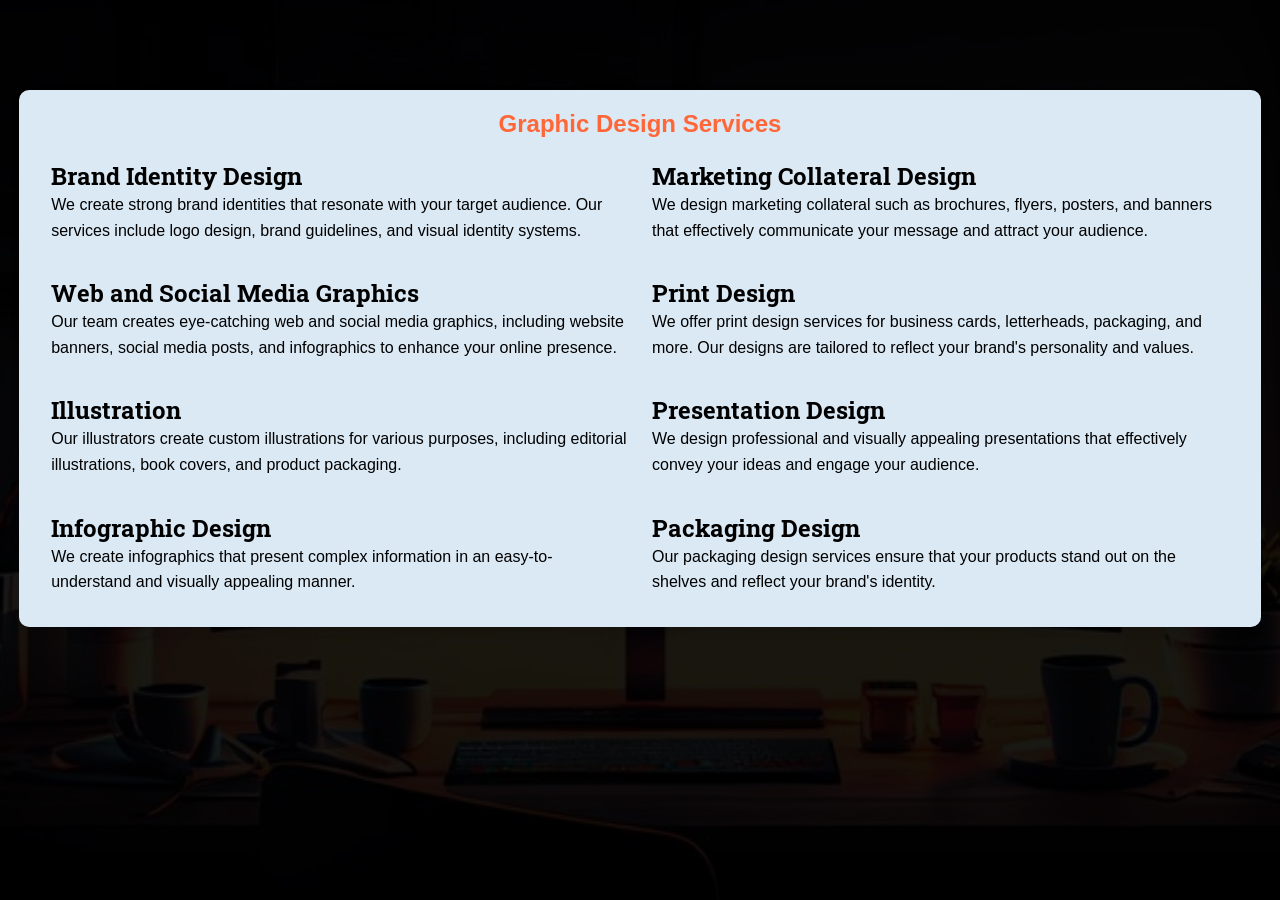
<file: graphic.html>
<!DOCTYPE html>
<html lang="en">
  <head>
    <meta charset="UTF-8" />
    <meta name="viewport" content="width=device-width, initial-scale=1.0" />
    <title>Web Development | Witty Highbrow Technologies</title>
    <link rel="stylesheet" href="css/style.css" />
    <link rel="shortcut icon" href="images/logo.jpg" type="image/x-icon" />
    <link
      rel="stylesheet"
      href="https://cdnjs.cloudflare.com/ajax/libs/font-awesome/5.15.1/css/all.min.css"
    />
    <link
      rel="stylesheet"
      href="https://fonts.googleapis.com/css2?family=Roboto:wght@300&display=swap"
    />
    <link
      rel="stylesheet"
      href="https://fonts.googleapis.com/css2?family=Open+Sans:wght@300&display=swap"
    />
    <link
      rel="stylesheet"
      href="https://fonts.googleapis.com/css2?family=Montserrat:wght@300&display=swap"
    />
    <link
      rel="stylesheet"
      href="https://fonts.googleapis.com/css2?family=Oswald:wght@300&display=swap"
    />
    <link
      rel="stylesheet"
      href="https://fonts.googleapis.com/css2?family=Roboto+Slab:wght@300&display=swap"
    />
  </head>
  <!-- Google tag (gtag.js) -->
<script async src="https://www.googletagmanager.com/gtag/js?id=G-8M1V485WJ2"></script>
<script>
  window.dataLayer = window.dataLayer || [];
  function gtag(){dataLayer.push(arguments);}
  gtag('js', new Date());

  gtag('config', 'G-8M1V485WJ2');
</script>
  <style>
    .container4 {
      width: 97%;
      margin: 90px auto;
      padding: 20px;
      background-color: #dbe9f4;
      box-shadow: 0 4px 8px rgba(0, 0, 0, 0.1);
      border-radius: 10px;
    }
    h1 {
      color: #ff6738;
      text-align: center;
    }
    .services {
      display: flex;
      flex-wrap: wrap;
    }
    .service-item {
      width: 48%;
      margin: 1%;
      box-sizing: border-box;
    }
    .service-item img {
      width: 100%;
      max-height: 300px;
      border-radius: 10px;
      margin-top: 10px;
    }.overlay1 {
        position: fixed;
        top: 0;
        left: 0;
        right: 0;
        bottom: 0;
        background-color: rgba(0, 0, 0, 0.9);
        z-index: -1;
        
    }
    h2 {
      font-weight:700;
      font-family:'Roboto Slab', serif;
      margin-top: 10px;
    }
    p {
      line-height: 1.6;
    }
    @media screen and (max-width: 992px) {
  .container4 {
        padding:10px;
        margin-top:65px;
        margin-bottom:100px;
      }
    }
    @media screen and (max-width: 768px) {
      .service-item {
        width: 100%;
        margin: 0 0 20px 0;
      }
      .container4 {
        padding:10px;
        margin-top:65px;
        margin-bottom:100px;
      }
    }
    @media screen and (max-width: 480px) {
       .container4 {
        padding:10px;
        margin-top:65px;
        margin-bottom:100px;
      }
        
    }
  </style>
  <body>
    <div class="overlay1"></div>
    <div class="container4">
        <h1>Graphic Design Services</h1>
        <div class="services">
            <div class="service-item">
                <h2>Brand Identity Design</h2>
                <p>We create strong brand identities that resonate with your target audience. Our services include logo design, brand guidelines, and visual identity systems.</p>
                
            </div>
            <div class="service-item">
                <h2>Marketing Collateral Design</h2>
                <p>We design marketing collateral such as brochures, flyers, posters, and banners that effectively communicate your message and attract your audience.</p>
                
            </div>
            <div class="service-item">
                <h2>Web and Social Media Graphics</h2>
                <p>Our team creates eye-catching web and social media graphics, including website banners, social media posts, and infographics to enhance your online presence.</p>
                
            </div>
            <div class="service-item">
                <h2>Print Design</h2>
                <p>We offer print design services for business cards, letterheads, packaging, and more. Our designs are tailored to reflect your brand's personality and values.</p>
                
            </div>
            <div class="service-item">
                <h2>Illustration</h2>
                <p>Our illustrators create custom illustrations for various purposes, including editorial illustrations, book covers, and product packaging.</p>
               
            </div>
            <div class="service-item">
                <h2>Presentation Design</h2>
                <p>We design professional and visually appealing presentations that effectively convey your ideas and engage your audience.</p>
                
            </div>
            <div class="service-item">
                <h2>Infographic Design</h2>
                <p>We create infographics that present complex information in an easy-to-understand and visually appealing manner.</p>
                
            </div>
            <div class="service-item">
                <h2>Packaging Design</h2>
                <p>Our packaging design services ensure that your products stand out on the shelves and reflect your brand's identity.</p>
               
            </div>
        </div>
    </div>
   
</body>
</html>
</file>
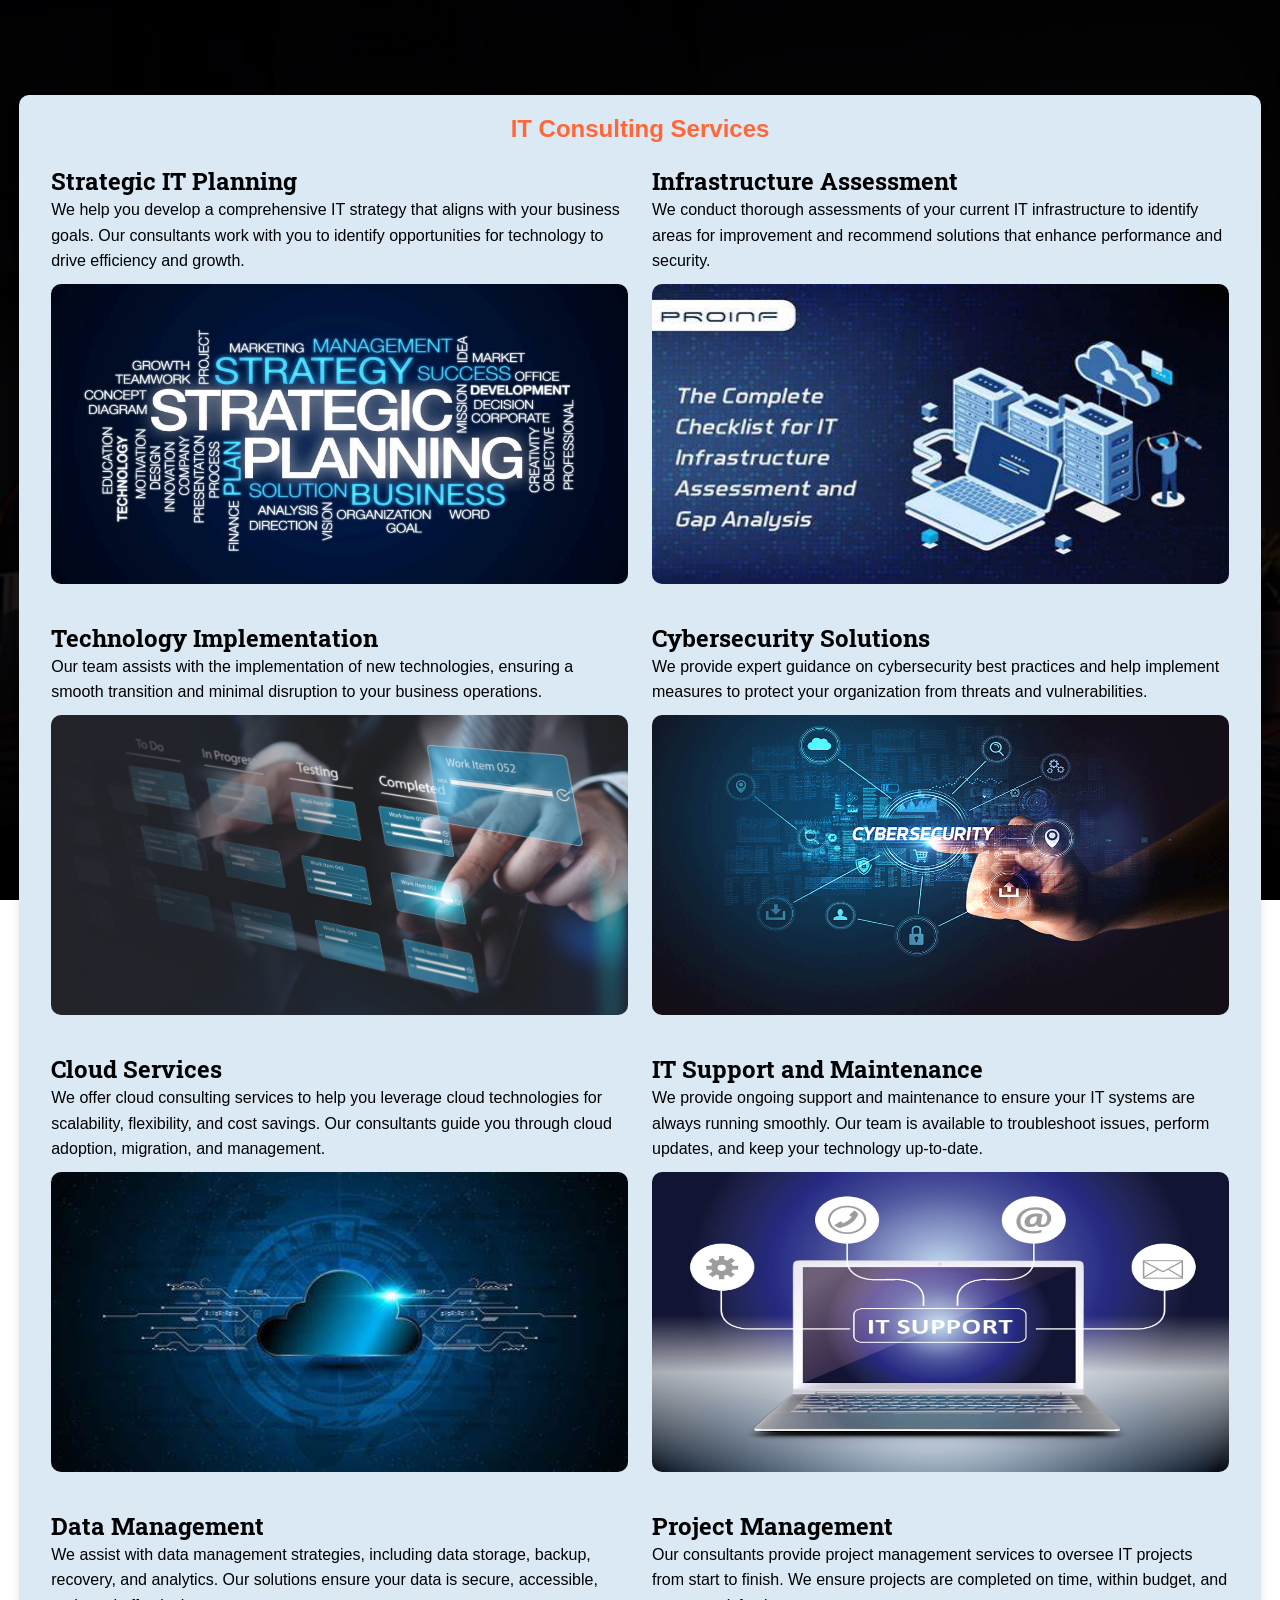
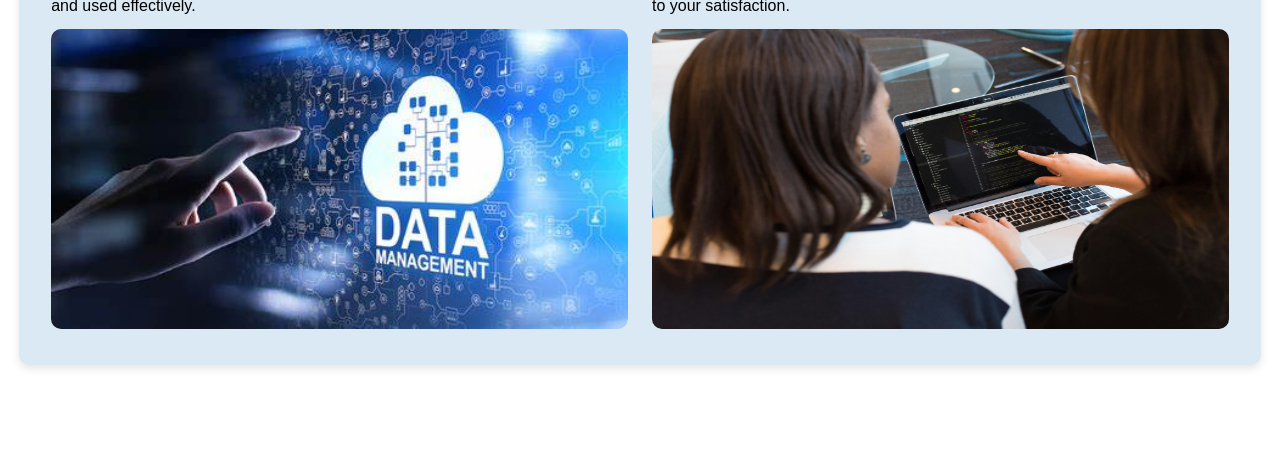
<file: infortech.html>
<!DOCTYPE html>
<html lang="en">
  <head>
    <meta charset="UTF-8" />
    <meta name="viewport" content="width=device-width, initial-scale=1.0" />
    <title>IT Support | Witty Highbrow Technologies</title>
    <link rel="stylesheet" href="css/style.css" />
    <link rel="shortcut icon" href="images/logo.jpg" type="image/x-icon" />
    <link
      rel="stylesheet"
      href="https://cdnjs.cloudflare.com/ajax/libs/font-awesome/5.15.1/css/all.min.css"
    />
    <link
      rel="stylesheet"
      href="https://fonts.googleapis.com/css2?family=Roboto:wght@300&display=swap"
    />
    <link
      rel="stylesheet"
      href="https://fonts.googleapis.com/css2?family=Open+Sans:wght@300&display=swap"
    />
    <link
      rel="stylesheet"
      href="https://fonts.googleapis.com/css2?family=Montserrat:wght@300&display=swap"
    />
    <link
      rel="stylesheet"
      href="https://fonts.googleapis.com/css2?family=Oswald:wght@300&display=swap"
    />
    <link
      rel="stylesheet"
      href="https://fonts.googleapis.com/css2?family=Roboto+Slab:wght@300&display=swap"
    />
  </head>
  <!-- Google tag (gtag.js) -->
<script async src="https://www.googletagmanager.com/gtag/js?id=G-8M1V485WJ2"></script>
<script>
  window.dataLayer = window.dataLayer || [];
  function gtag(){dataLayer.push(arguments);}
  gtag('js', new Date());

  gtag('config', 'G-8M1V485WJ2');
</script>
  <style>
    .container4 {
      width: 97%;
      margin: 95px auto;
      padding: 20px;
      background-color: #dbe9f4;
      box-shadow: 0 4px 8px rgba(0, 0, 0, 0.1);
      border-radius: 10px;
    }
    h1 {
      color: #ff6738;
      text-align: center;
    }
    .services {
      display: flex;
      flex-wrap: wrap;
    }
    .service-item {
      width: 48%;
      margin: 1%;
      box-sizing: border-box;
    }  .overlay1 {
        position: fixed;
        top: 0;
        left: 0;
        right: 0;
        bottom: 0;
        background-color: rgba(0, 0, 0, 0.9);
        z-index: -1;
        
    }
    .service-item img {
      width: 100%;
      max-height: 300px;
      border-radius: 10px;
      margin-top: 10px;
    }
    h2 {
      font-family:'Roboto Slab', serif;
      font-weight:700;
      margin-top: 10px;
    }
    p {
      line-height: 1.6;
    }
    @media screen and (max-width: 768px) {
      .service-item {
        width: 100%;
        margin: 0 0 20px 0;
      }
       .container4 {
        padding:10px;
        margin-top:65px;
        margin-bottom:100px;
      }
    }
    @media screen and (max-width: 480px) {
       .container4 {
        padding:10px;
        margin-top:65px;
        margin-bottom:100px;
      }
        
    }
  </style>
  <body>
    <div class="overlay1"></div>
    <div class="container4">
      <h1>IT Consulting Services</h1>
      <div class="services">
        <div class="service-item">
          <h2>Strategic IT Planning</h2>
          <p>
            We help you develop a comprehensive IT strategy that aligns with
            your business goals. Our consultants work with you to identify
            opportunities for technology to drive efficiency and growth.
          </p>
          <img src="support/business.jpg" alt="Strategic IT Planning" />
        </div>
        <div class="service-item">
          <h2>Infrastructure Assessment</h2>
          <p>
            We conduct thorough assessments of your current IT infrastructure to
            identify areas for improvement and recommend solutions that enhance
            performance and security.
          </p>
          <img src="support/Infass.jpeg" alt="Infrastructure Assessment" />
        </div>
        <div class="service-item">
          <h2>Technology Implementation</h2>
          <p>
            Our team assists with the implementation of new technologies,
            ensuring a smooth transition and minimal disruption to your business
            operations.
          </p>
          <img src="support/implement.jpg" alt="Technology Implementation" />
        </div>
        <div class="service-item">
          <h2>Cybersecurity Solutions</h2>
          <p>
            We provide expert guidance on cybersecurity best practices and help
            implement measures to protect your organization from threats and
            vulnerabilities.
          </p>
          <img src="support/cyber.gif" alt="Cybersecurity Solutions" />
        </div>
        <div class="service-item">
          <h2>Cloud Services</h2>
          <p>
            We offer cloud consulting services to help you leverage cloud
            technologies for scalability, flexibility, and cost savings. Our
            consultants guide you through cloud adoption, migration, and
            management.
          </p>
          <img src="support/cloud.jpeg" alt="Cloud Services" />
        </div>
        <div class="service-item">
          <h2>IT Support and Maintenance</h2>
          <p>
            We provide ongoing support and maintenance to ensure your IT systems
            are always running smoothly. Our team is available to troubleshoot
            issues, perform updates, and keep your technology up-to-date.
          </p>
          <img src="support/itsupport.jpeg" alt="IT Support and Maintenance" />
        </div>
        <div class="service-item">
          <h2>Data Management</h2>
          <p>
            We assist with data management strategies, including data storage,
            backup, recovery, and analytics. Our solutions ensure your data is
            secure, accessible, and used effectively.
          </p>
          <img src="support/data.jpeg" alt="Data Management" />
        </div>
        <div class="service-item">
          <h2>Project Management</h2>
          <p>
            Our consultants provide project management services to oversee IT
            projects from start to finish. We ensure projects are completed on
            time, within budget, and to your satisfaction.
          </p>
          <img src="images/consult.jpg" alt="Project Management" />
        </div>
      </div>
      
    </div>
    
  </body>
</html>
</file>
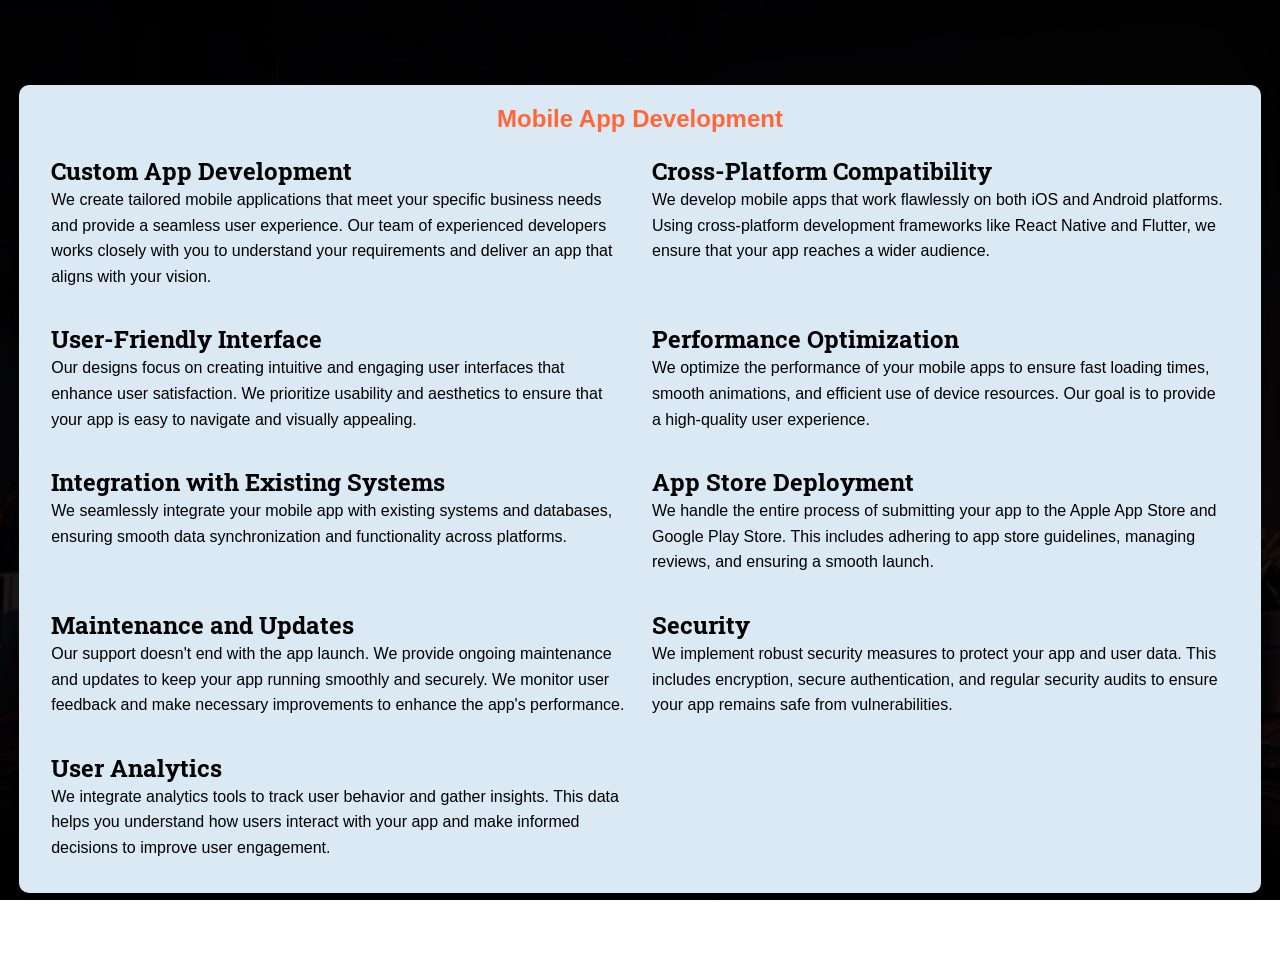
<file: mobile.html>
<!DOCTYPE html>
<html lang="en">
    <head>
        <meta charset="UTF-8">
        <meta name="viewport" content="width=device-width, initial-scale=1.0">
        <title>Android Dev | Witty Highbrow Technologies</title>
        <link rel="stylesheet" href="css/style.css">
        <link rel="shortcut icon" href="images/logo.jpg" type="image/x-icon">
        <link rel="stylesheet" href="https://cdnjs.cloudflare.com/ajax/libs/font-awesome/5.15.1/css/all.min.css">
        <link rel="stylesheet" href="https://fonts.googleapis.com/css2?family=Roboto:wght@300&display=swap">
        <link rel="stylesheet" href="https://fonts.googleapis.com/css2?family=Open+Sans:wght@300&display=swap">
        <link rel="stylesheet" href="https://fonts.googleapis.com/css2?family=Montserrat:wght@300&display=swap">
        <link rel="stylesheet" href="https://fonts.googleapis.com/css2?family=Oswald:wght@300&display=swap">
        <link rel="stylesheet" href="https://fonts.googleapis.com/css2?family=Roboto+Slab:wght@300&display=swap">
    </head>
    <!-- Google tag (gtag.js) -->
<script async src="https://www.googletagmanager.com/gtag/js?id=G-8M1V485WJ2"></script>
<script>
  window.dataLayer = window.dataLayer || [];
  function gtag(){dataLayer.push(arguments);}
  gtag('js', new Date());

  gtag('config', 'G-8M1V485WJ2');
</script>
    <style>
    .container4 {
        width: 97%;
        margin: 85px auto;
        padding: 20px;
        background-color: #dbe9f4;
        box-shadow: 0 4px 8px rgba(0, 0, 0, 0.1);
        border-radius: 10px;
        z-index: 1;
    }

    h1 {
        color: #ff6738;
        text-align: center;
        font-size: 24px;
    }

    .services {
        display: flex;
        flex-wrap: wrap;
    }

    .service-item {
        width: 48%;
        margin: 1%;
        box-sizing: border-box;
    }

    .service-item img {
        width: 100%;
        max-height: 300px;
        border-radius: 10px;
        margin-top: 10px;
    }
    .overlay1 {
        position: fixed;
        top: 0;
        left: 0;
        right: 0;
        bottom: 0;
        background-color: rgba(0, 0, 0, 0.9);
        z-index: -1;
        
    }

    h2 {
        font-family:'Roboto Slab',serif;
        font-weight:700;
        margin-top: 10px;
    }

    p {
        line-height: 1.6;
    }
    @media screen and (max-width: 768px) {
      .service-item {
        width: 100%;
        margin: 0 0 20px 0;
      }
      .container4 {
        padding: 10px;
        margin-top:65px;
        margin-bottom:100px;          
      }
    }
    @media screen and (max-width: 480px) {
      ..container4 {
        padding: 10px;
        margin-top:65px;
        margin-bottom:100px;          
      }
        
    }
    </style>
    <body>
        <div class="overlay1"></div>
        <div class="container4">
            <h1>Mobile App Development</h1>
            <div class="services">
                <div class="service-item">
                    <h2>Custom App Development</h2>
                    <p>
                        We create tailored mobile applications that meet your specific
              business needs and provide a seamless user experience. Our team of
              experienced developers works closely with you to understand your
              requirements and deliver an app that aligns with your vision.
                    </p>
                </div>
                <div class="service-item">
                    <h2>Cross-Platform Compatibility</h2>
                    <p>
                        We develop mobile apps that work flawlessly on both iOS and
              Android platforms. Using cross-platform development frameworks
              like React Native and Flutter, we ensure that your app reaches a
              wider audience.
                    </p>
                </div>
                <div class="service-item">
                    <h2>User-Friendly Interface</h2>
                    <p>
                        Our designs focus on creating intuitive and engaging user
              interfaces that enhance user satisfaction. We prioritize usability
              and aesthetics to ensure that your app is easy to navigate and
              visually appealing.
                    </p>
                </div>
                <div class="service-item">
                    <h2>Performance Optimization</h2>
                    <p>
                        We optimize the performance of your mobile apps to ensure fast
              loading times, smooth animations, and efficient use of device
              resources. Our goal is to provide a high-quality user
              experience.
                    </p>
                </div>
                <div class="service-item">
                    <h2>Integration with Existing Systems</h2>
                    <p>
                        We seamlessly integrate your mobile app with existing systems and
              databases, ensuring smooth data synchronization and functionality
              across platforms.
                    </p>
                </div>
                <div class="service-item">
                    <h2>App Store Deployment</h2>
                    <p>
                        We handle the entire process of submitting your app to the Apple
              App Store and Google Play Store. This includes adhering to app
              store guidelines, managing reviews, and ensuring a smooth
              launch.
                    </p>
                </div>
                <div class="service-item">
                    <h2>Maintenance and Updates</h2>
                    <p>
                        Our support doesn't end with the app launch. We provide ongoing
              maintenance and updates to keep your app running smoothly and
              securely. We monitor user feedback and make necessary improvements
              to enhance the app's performance.
                    </p>
                </div>
                <div class="service-item">
                    <h2>Security</h2>
                    <p>
                        We implement robust security measures to protect your app and
              user data. This includes encryption, secure authentication, and
              regular security audits to ensure your app remains safe from
              vulnerabilities.
                    </p>
                </div>
                <div class="service-item">
                    <h2>User Analytics</h2>
                    <p>
                        We integrate analytics tools to track user behavior and gather
              insights. This data helps you understand how users interact with
              your app and make informed decisions to improve user
              engagement.
                    </p>
                </div>
            </div>
        </div>
    </div>
</body>
</html>
</file>
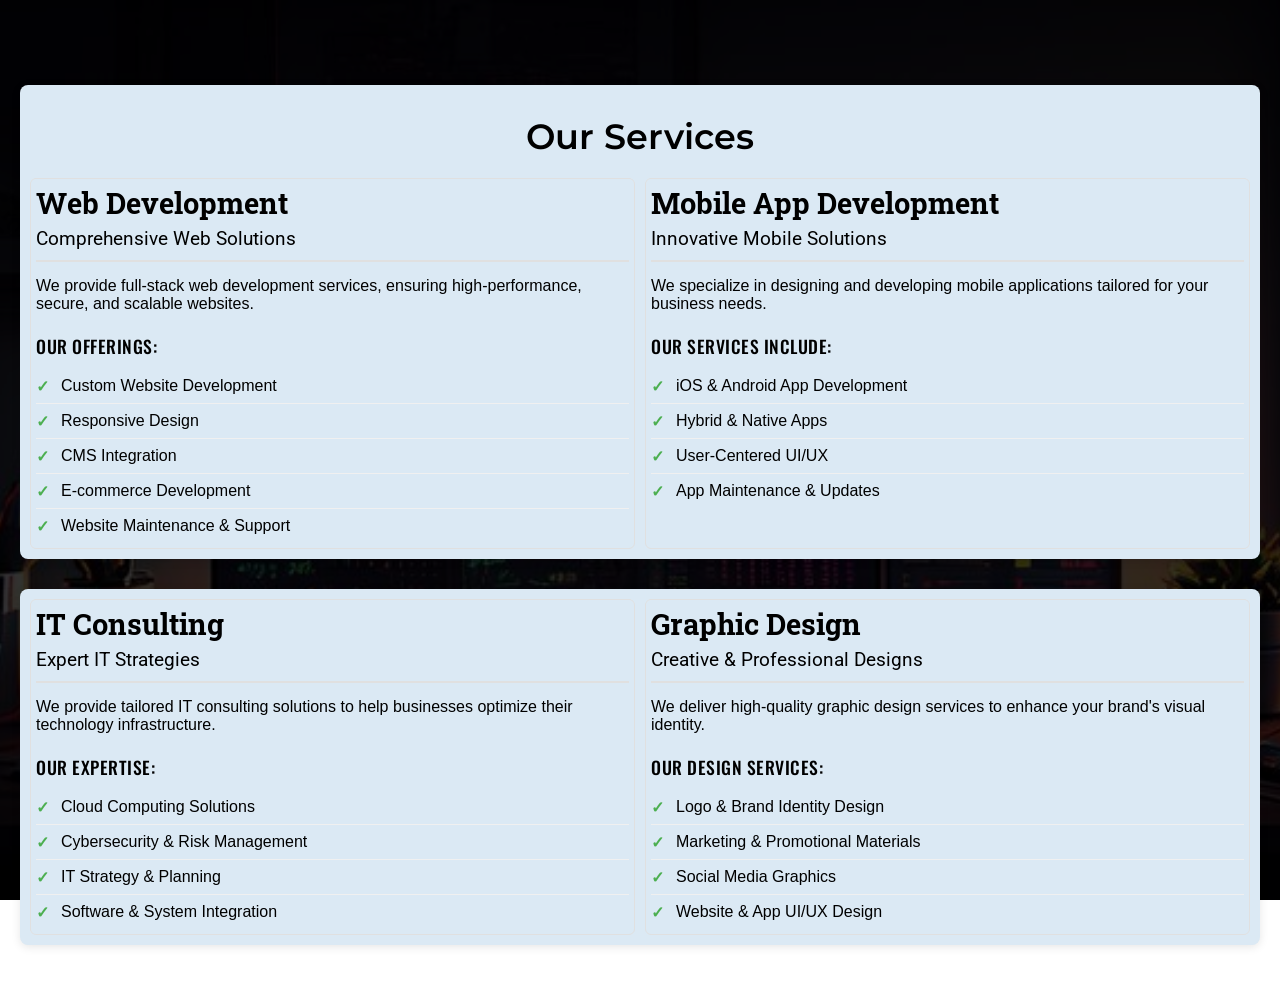
<file: services.html>
<!DOCTYPE html>
<html lang="en">
<head>
    <meta charset="UTF-8">
    <meta name="viewport" content="width=device-width, initial-scale=1.0">
    <title>Witty Highbrow Technologies | SERVICES</title>
    <link rel="stylesheet" href="css/style.css">
    <link rel="shortcut icon" href="images/logo.jpg" type="image/x-icon">
    <link rel="stylesheet" href="https://cdnjs.cloudflare.com/ajax/libs/font-awesome/5.15.1/css/all.min.css">
    <link rel="stylesheet" href="https://fonts.googleapis.com/css2?family=Roboto:wght@300;400;500;700&display=swap">
    <link rel="stylesheet" href="https://fonts.googleapis.com/css2?family=Open+Sans:wght@300;400;600&display=swap">
    <link rel="stylesheet" href="https://fonts.googleapis.com/css2?family=Montserrat:wght@300;400;500;600&display=swap">
    <link rel="stylesheet" href="https://fonts.googleapis.com/css2?family=Oswald:wght@300;400;500&display=swap">
    <link rel="stylesheet" href="https://fonts.googleapis.com/css2?family=Roboto+Slab:wght@300;400;700&display=swap">
</head>
    
<!-- Google tag (gtag.js) -->
<script async src="https://www.googletagmanager.com/gtag/js?id=G-8M1V485WJ2"></script>
<script>
  window.dataLayer = window.dataLayer || [];
  function gtag(){dataLayer.push(arguments);}
  gtag('js', new Date());
  gtag('config', 'G-8M1V485WJ2');
</script>

    <style>
/* Container Layout */
.container5 {
    max-width: 4000px;
    margin-top:65px;
    padding: 20px 20px;
}

/* Card Styles */
.card5 {
    background:#DBE9F4;
    border-radius: 8px;
    box-shadow: 0 2px 10px rgba(0, 0, 0, 0.1);
    margin-bottom: 30px;
    overflow: hidden;
}

.card-title {
    font-family: 'Montserrat', sans-serif;
    font-weight: 600;
    font-size: 2.2rem;
    text-align: center;
    padding: 30px 20px 0;
    margin-bottom: 10px;
}

.card-content5 {
    display: grid;
    grid-template-columns: 1fr 1fr;
    gap: 10px;
    padding: 10px;
}

.card-column5 {
    padding: 5px;
    border: 1px solid #e0e0e0;
    border-radius: 6px;
    background: #DBE9F4;
}

/* Typography Hierarchy */
.card-column5 h3 {
    font-family: 'Roboto Slab', serif;
    font-weight: 700;
    font-size: 1.8rem;
    margin-bottom: 5px;
}

.card-column5 h4 {
    font-family: 'Roboto', sans-serif;
    font-weight: 400;
    font-size: 1.2rem;
    color: #000;
    margin-bottom: 15px;
    padding-bottom: 10px;
    border-bottom: 2px solid #e0e0e0;
}

.card-column5 p {
    font-size: 1rem;
    margin-bottom: 20px;
    color: #000;
}

.card-column5 h4:last-of-type {
    font-family: 'Oswald', sans-serif;
    font-weight: 500;
    font-size: 1.1rem;
    text-transform: uppercase;
    letter-spacing: 0.5px;
    color: #000;
    border-bottom: none;
    margin-bottom: 10px;
    padding-bottom: 0;
}

/* List Styles */
.card-column5 ul {
    list-style: none;
    padding-left: 0;
}

.card-column5 ul li {
    padding: 8px 0 8px 25px;
    position: relative;
    border-bottom: 1px solid #f0f0f0;
}

.card-column5 ul li:last-child {
    border-bottom: none;
}

.card-column5 ul li::before {
    content: "✓";
    position: absolute;
    left: 0;
    color: #4CAF50;
    font-weight: bold;
}

/* Responsive Design */
@media (max-width: 768px) {
    .container5{
        margin:60px 20px;
    }
    .card-content5 {
        grid-template-columns: 1fr;
        gap: 20px;
    }
    
    .card5 {
        margin-bottom: 20px;
    }
    
    .card-title {
        font-size: 1.8rem;
        padding: 20px 20px 0;
    }
    
    .card-content5 {
        padding: 20px;
    }
    
    .card-column5 h3 {
        font-size: 1.5rem;
    }
}

@media (max-width: 480px) {
    .container5 {
        margin:60px 20px;
        padding: 20px 10px;
    }
    
    .card-column5 {
        padding: 15px;
    }
        }
    </style>
<body>
    <div class="overlay" id="overlay"></div>        
    <main class="container5">
        <section class="card5">
            <h2 class="card-title">Our Services</h2>
            <div class="card-content5">
                <article class="card-column5">
                    <h3>Web Development</h3>
                    <h4>Comprehensive Web Solutions</h4>
                    <p>We provide full-stack web development services, ensuring high-performance, secure, and scalable websites.</p>
                    <h4>Our Offerings:</h4>
                    <ul>
                        <li>Custom Website Development</li>
                        <li>Responsive Design</li>
                        <li>CMS Integration</li>
                        <li>E-commerce Development</li>
                        <li>Website Maintenance & Support</li>
                    </ul>
                </article>
                <article class="card-column5">
                    <h3>Mobile App Development</h3>
                    <h4>Innovative Mobile Solutions</h4>
                    <p>We specialize in designing and developing mobile applications tailored for your business needs.</p>
                    <h4>Our Services Include:</h4>
                    <ul>
                        <li>iOS & Android App Development</li>
                        <li>Hybrid & Native Apps</li>
                        <li>User-Centered UI/UX</li>
                        <li>App Maintenance & Updates</li>
                    </ul>
                </article>
            </div>
        </section>
        
        <section class="card5">
            <div class="card-content5">
                <article class="card-column5">
                    <h3>IT Consulting</h3>
                    <h4>Expert IT Strategies</h4>
                    <p>We provide tailored IT consulting solutions to help businesses optimize their technology infrastructure.</p>
                    <h4>Our Expertise:</h4>
                    <ul>
                        <li>Cloud Computing Solutions</li>
                        <li>Cybersecurity & Risk Management</li>
                        <li>IT Strategy & Planning</li>
                        <li>Software & System Integration</li>
                    </ul>
                </article>
                <article class="card-column5">
                    <h3>Graphic Design</h3>
                    <h4>Creative & Professional Designs</h4>
                    <p>We deliver high-quality graphic design services to enhance your brand's visual identity.</p>
                    <h4>Our Design Services:</h4>
                    <ul>
                        <li>Logo & Brand Identity Design</li>
                        <li>Marketing & Promotional Materials</li>
                        <li>Social Media Graphics</li>
                        <li>Website & App UI/UX Design</li>
                    </ul>
                </article>
            </div>
        </section>
    </main>        
</body>
    </html>
</file>
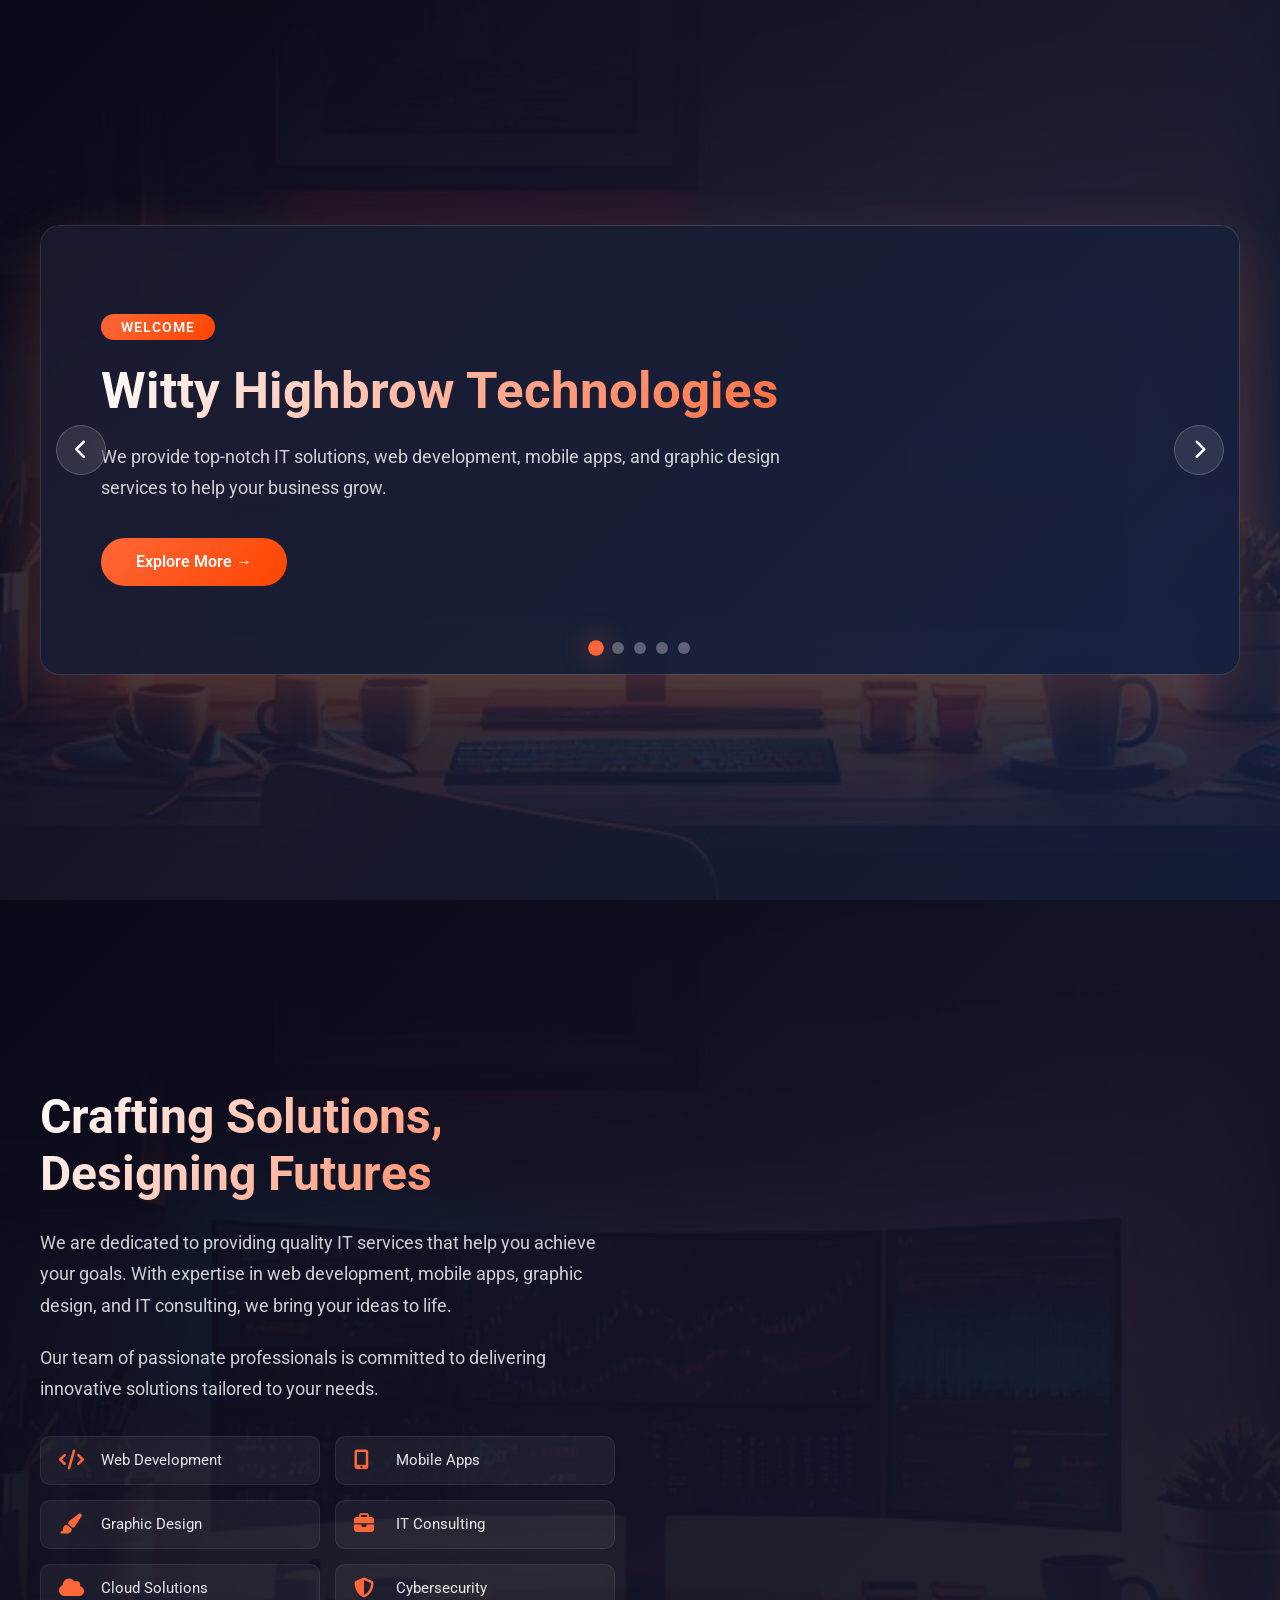
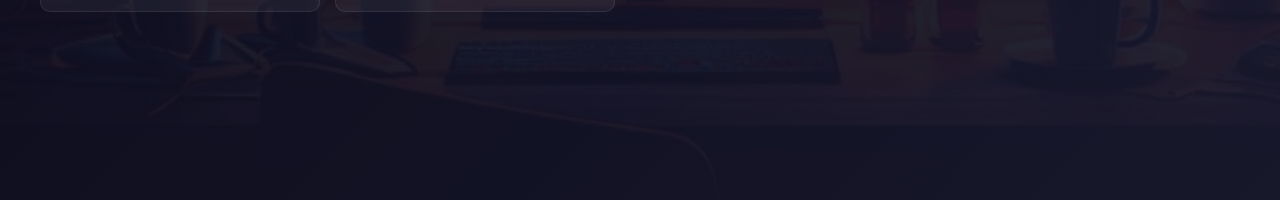
<file: start.html>
<!DOCTYPE html>
<html lang="en">
<head>
    <meta charset="UTF-8">
    <meta name="viewport" content="width=device-width, initial-scale=1.0">
    <title>Witty Highbrow Technologies | HOME</title>
    <link href="https://cdn.jsdelivr.net/npm/bootstrap@5.3.0/dist/css/bootstrap.min.css" rel="stylesheet">
    <link rel="shortcut icon" href="images/logo.jpg" type="image/x-icon">
    <link rel="stylesheet" href="https://cdnjs.cloudflare.com/ajax/libs/font-awesome/6.4.0/css/all.min.css">
    <link rel="stylesheet" href="https://fonts.googleapis.com/css2?family=Roboto:wght@300&display=swap">
    <style>
        * {
            margin: 0;
            padding: 0;
            box-sizing: border-box;
        }
        body {
            font-family: 'Roboto', Arial, sans-serif;
            background: #0a0a1a;
            color: #fff;
            overflow-x: hidden;
        }
        .slider-section {
            min-height: 100vh;
            display: flex;
            align-items: center;
            justify-content: center;
            background: linear-gradient(135deg, #0a0a1a 0%, #1a1a2e 50%, #16213e 100%);
            position: relative;
            padding: 40px 20px;
        }
        .slider-section::before {
            content: '';
            position: absolute;
            top: 0;
            left: 0;
            right: 0;
            bottom: 0;
            background: url('images/back.jpg') center/cover no-repeat;
            opacity: 0.1;
            z-index: 0;
        }
        .slider-container {
            max-width: 1200px;
            width: 100%;
            position: relative;
            z-index: 1;
        }
        .slides-wrapper {
            position: relative;
            overflow: hidden;
            border-radius: 20px;
            box-shadow: 0 20px 60px rgba(255, 103, 56, 0.2);
            background: rgba(255, 255, 255, 0.05);
            backdrop-filter: blur(10px);
            border: 1px solid rgba(255, 255, 255, 0.1);
            height: 450px;
        }
        .slide {
            position: absolute;
            top: 0;
            left: 100%;
            width: 100%;
            height: 100%;
            padding: 50px 60px;
            transition: all 0.6s cubic-bezier(0.645, 0.045, 0.355, 1);
            display: flex;
            align-items: center;
            background: linear-gradient(135deg, rgba(26, 26, 46, 0.95), rgba(22, 33, 62, 0.95));
        }
        .slide.active {
            left: 0;
        }
        .slide-content {
            max-width: 700px;
        }
        .slide-content .badge {
            display: inline-block;
            background: linear-gradient(135deg, #ff6738, #ff4500);
            color: #fff;
            padding: 6px 20px;
            border-radius: 50px;
            font-size: 14px;
            font-weight: 600;
            text-transform: uppercase;
            letter-spacing: 1px;
            margin-bottom: 20px;
        }
        .slide-content h1 {
            font-size: 3.2rem;
            font-weight: 700;
            margin-bottom: 20px;
            line-height: 1.2;
            background: linear-gradient(135deg, #ffffff 0%, #ff6738 100%);
            -webkit-background-clip: text;
            -webkit-text-fill-color: transparent;
            background-clip: text;
        }
        .slide-content p {
            font-size: 1.1rem;
            color: rgba(255, 255, 255, 0.8);
            line-height: 1.8;
            margin-bottom: 8px;
        }
        .slide-content .highlight {
            color: #ff6738;
            font-weight: 600;
        }
        .slide-content .btn-slide {
            display: inline-block;
            margin-top: 25px;
            padding: 12px 35px;
            background: linear-gradient(135deg, #ff6738, #ff4500);
            color: #fff;
            border-radius: 50px;
            text-decoration: none;
            font-weight: 600;
            transition: all 0.3s ease;
            border: none;
            cursor: pointer;
        }
        .slide-content .btn-slide:hover {
            transform: translateY(-3px);
            box-shadow: 0 10px 30px rgba(255, 103, 56, 0.4);
        }
        .slider-btn {
            position: absolute;
            top: 50%;
            transform: translateY(-50%);
            width: 50px;
            height: 50px;
            border-radius: 50%;
            background: rgba(255, 255, 255, 0.1);
            backdrop-filter: blur(10px);
            border: 1px solid rgba(255, 255, 255, 0.2);
            color: #fff;
            font-size: 20px;
            cursor: pointer;
            transition: all 0.3s ease;
            z-index: 10;
            display: flex;
            align-items: center;
            justify-content: center;
        }
        .slider-btn:hover {
            background: #ff6738;
            border-color: #ff6738;
            transform: translateY(-50%) scale(1.1);
        }
        .slider-btn.prev {
            left: 15px;
        }
        .slider-btn.next {
            right: 15px;
        }
        .indicators {
            position: absolute;
            bottom: 20px;
            left: 50%;
            transform: translateX(-50%);
            display: flex;
            gap: 10px;
            z-index: 10;
        }
        .indicator-dot {
            width: 12px;
            height: 12px;
            border-radius: 50%;
            background: rgba(255, 255, 255, 0.3);
            cursor: pointer;
            transition: all 0.3s ease;
            border: none;
        }
        .indicator-dot.active {
            background: #ff6738;
            transform: scale(1.3);
            box-shadow: 0 0 20px rgba(255, 103, 56, 0.5);
        }
        .indicator-dot:hover {
            background: #ff6738;
        }
        .home-section {
            min-height: 100vh;
            display: flex;
            align-items: center;
            background: linear-gradient(135deg, #0a0a1a 0%, #1a1a2e 100%);
            padding: 60px 20px;
            position: relative;
        }
        .home-section::before {
            content: '';
            position: absolute;
            top: 0;
            left: 0;
            right: 0;
            bottom: 0;
            background: url('images/back.jpg') center/cover no-repeat;
            opacity: 0.05;
            z-index: 0;
        }
        .home-container {
            max-width: 1200px;
            width: 100%;
            margin: 0 auto;
            position: relative;
            z-index: 1;
        }
        .home-content {
            display: grid;
            grid-template-columns: 1fr 1fr;
            gap: 50px;
            align-items: center;
        }
        .home-text h2 {
            font-size: 3rem;
            font-weight: 700;
            margin-bottom: 25px;
            background: linear-gradient(135deg, #ffffff 0%, #ff6738 100%);
            -webkit-background-clip: text;
            -webkit-text-fill-color: transparent;
            background-clip: text;
        }
        .home-text p {
            font-size: 1.1rem;
            color: rgba(255, 255, 255, 0.8);
            line-height: 1.8;
            margin-bottom: 20px;
        }
        .home-text .features {
            display: grid;
            grid-template-columns: 1fr 1fr;
            gap: 15px;
            margin-top: 30px;
        }
        .home-text .feature-item {
            display: flex;
            align-items: center;
            gap: 12px;
            padding: 12px 18px;
            background: rgba(255, 255, 255, 0.05);
            border-radius: 10px;
            border: 1px solid rgba(255, 255, 255, 0.08);
            transition: all 0.3s ease;
        }
        .home-text .feature-item:hover {
            background: rgba(255, 103, 56, 0.15);
            border-color: #ff6738;
            transform: translateY(-2px);
        }
        .home-text .feature-item i {
            color: #ff6738;
            font-size: 20px;
            width: 30px;
        }
        .home-text .feature-item span {
            color: rgba(255, 255, 255, 0.9);
            font-size: 0.95rem;
        }
        @media (max-width: 992px) {
            .slides-section{
                max-width:30vh;}
            .slide-content h1 {
                font-size: 2.5rem;
            }
            .home-content {
                grid-template-columns: 1fr;
                gap: 30px;
            }
            .home-text .features {
                grid-template-columns: 1fr 1fr;
            }
            .home-text h2 {
                font-size: 2.5rem;
            }
        }
        @media (max-width: 768px) {
            .slides-section{
                max-width:30vh;}
            .slides-wrapper {
                height: 320px;
            }
            .slide {
                padding: 25px 20px;
            }
            .slide-content h1 {
                font-size: 1.8rem;
            }
            .slide-content p {
                font-size: 0.95rem;
            }
            .slider-btn {
                width: 35px;
                height: 35px;
                font-size: 14px;
            }
            .slider-btn.prev {
                left: 5px;
            }
            .slider-btn.next {
                right: 5px;
            }
            .home-text h2 {
                font-size: 2rem;
            }
            .home-text .features {
                grid-template-columns: 1fr;
            }
        }
        @media (max-width: 480px) {
            .slides-section{
                max-width:30vh;}
            .slides-wrapper {
                height: 280px;
                border-radius: 12px;
            }
            .slide {
                padding: 20px 15px;
            }
            .slide-content h1 {
                font-size: 1.4rem;
                margin-bottom: 12px;
            }
            .slide-content .badge {
                font-size: 10px;
                padding: 3px 12px;
                margin-bottom: 12px;
            }
            .slide-content p {
                font-size: 0.85rem;
                line-height: 1.5;
                margin-bottom: 4px;
            }
            .slide-content .btn-slide {
                padding: 8px 20px;
                font-size: 13px;
                margin-top: 15px;
            }
            .slider-btn {
                width: 30px;
                height: 30px;
                font-size: 12px;
            }
            .indicator-dot {
                width: 8px;
                height: 8px;
            }
            .indicators {
                bottom: 10px;
                gap: 6px;
            }
            .home-text h2 {
                font-size: 1.5rem;
            }
            .home-text p {
                font-size: 0.9rem;
            }
            .home-text .feature-item {
                padding: 8px 12px;
                font-size: 0.85rem;
            }
            .home-text .feature-item i {
                font-size: 16px;
                width: 24px;
            }
        }
        @media (max-width: 380px) {
            .slides-section{
                max-width:30vh;}
            .slides-wrapper {
                height: 250px;
            }
            .slide-content h1 {
                font-size: 1.2rem;
            }
            .slide-content p {
                font-size: 0.8rem;
            }
            .slide-content .btn-slide {
                padding: 6px 16px;
                font-size: 12px;
                margin-top: 10px;
            }
        }
    </style>
</head>
<body>
    <section class="slider-section" id="slider-section">
        <div class="slider-container">
            <div class="slides-wrapper" id="slider">
                <div class="slide active">
                    <div class="slide-content">
                        <span class="badge">Welcome</span>
                        <h1>Witty Highbrow Technologies</h1>
                        <p>We provide top-notch IT solutions, web development, mobile apps, and graphic design services to help your business grow.</p>
                        <a href="#home-section" class="btn-slide">Explore More →</a>
                    </div>
                </div>
                <div class="slide">
                    <div class="slide-content">
                        <span class="badge">Web Development</span>
                        <h1>Build Your Online Presence</h1>
                        <p>✓ Website & E-Commerce Development</p>
                        <p>✓ CMS, Hosting & SEO Optimization</p>
                        <p>✓ Maintenance & UI/UX Design</p>
                        <a href="#" class="btn-slide" onclick="loadPage('web.html')">Learn More →</a>
                    </div>
                </div>
                <div class="slide">
                    <div class="slide-content">
                        <span class="badge">Mobile Apps</span>
                        <h1>Mobile App Development</h1>
                        <p>✓ Cross-Platform Apps (Android & iOS)</p>
                        <p>✓ Secure, Fast, and User-friendly</p>
                        <p>✓ App Store & Play Store Deployment</p>
                        <a href="#" class="btn-slide" onclick="loadPage('mobile.html')">Learn More →</a>
                    </div>
                </div>
                <div class="slide">
                    <div class="slide-content">
                        <span class="badge">Graphic Design</span>
                        <h1>Visual Identity & Branding</h1>
                        <p>✓ Brand Identity & Logo Design</p>
                        <p>✓ Social Media Graphics</p>
                        <p>✓ Marketing & Print Design</p>
                        <a href="#" class="btn-slide" onclick="loadPage('graphic.html')">Learn More →</a>
                    </div>
                </div>
                <div class="slide">
                    <div class="slide-content">
                        <span class="badge">IT Consulting</span>
                        <h1>Expert IT Consulting</h1>
                        <p>✓ IT Strategy & Digital Transformation</p>
                        <p>✓ Cybersecurity & Risk Management</p>
                        <p>✓ Cloud Solutions & IT Support</p>
                        <a href="#" class="btn-slide" onclick="loadPage('infortech.html')">Learn More →</a>
                    </div>
                </div>
                <button class="slider-btn prev" onclick="prevSlide()" aria-label="Previous slide">
                    <i class="fas fa-chevron-left"></i>
                </button>
                <button class="slider-btn next" onclick="nextSlide()" aria-label="Next slide">
                    <i class="fas fa-chevron-right"></i>
                </button>
                <div class="indicators">
                    <button class="indicator-dot active" onclick="showSlide(0)" aria-label="Slide 1"></button>
                    <button class="indicator-dot" onclick="showSlide(1)" aria-label="Slide 2"></button>
                    <button class="indicator-dot" onclick="showSlide(2)" aria-label="Slide 3"></button>
                    <button class="indicator-dot" onclick="showSlide(3)" aria-label="Slide 4"></button>
                    <button class="indicator-dot" onclick="showSlide(4)" aria-label="Slide 5"></button>
                </div>
            </div>
        </div>
    </section>
    <section class="home-section" id="home-section">
        <div class="home-container">
            <div class="home-content">
                <div class="home-text">
                    <h2>Crafting Solutions, Designing Futures</h2>
                    <p>We are dedicated to providing quality IT services that help you achieve your goals. With expertise in web development, mobile apps, graphic design, and IT consulting, we bring your ideas to life.</p>
                    <p>Our team of passionate professionals is committed to delivering innovative solutions tailored to your needs.</p>
                    <div class="features">
                        <div class="feature-item">
                            <i class="fas fa-code"></i>
                            <span>Web Development</span>
                        </div>
                        <div class="feature-item">
                            <i class="fas fa-mobile-alt"></i>
                            <span>Mobile Apps</span>
                        </div>
                        <div class="feature-item">
                            <i class="fas fa-paint-brush"></i>
                            <span>Graphic Design</span>
                        </div>
                        <div class="feature-item">
                            <i class="fas fa-briefcase"></i>
                            <span>IT Consulting</span>
                        </div>
                        <div class="feature-item">
                            <i class="fas fa-cloud"></i>
                            <span>Cloud Solutions</span>
                        </div>
                        <div class="feature-item">
                            <i class="fas fa-shield-alt"></i>
                            <span>Cybersecurity</span>
                        </div>
                    </div>
                </div>
            </div>
        </div>
    </section>
    <script src="https://cdn.jsdelivr.net/npm/bootstrap@5.3.0/dist/js/bootstrap.bundle.min.js"></script>
    <script>
        let currentSlide = 0;
        const slides = document.querySelectorAll('.slide');
        const dots = document.querySelectorAll('.indicator-dot');
        const totalSlides = slides.length;
        let autoSlideInterval;

        function showSlide(index) {
            slides.forEach(slide => slide.classList.remove('active'));
            dots.forEach(dot => dot.classList.remove('active'));
            slides[index].classList.add('active');
            dots[index].classList.add('active');
            currentSlide = index;
        }

        function nextSlide() {
            currentSlide = (currentSlide + 1) % totalSlides;
            showSlide(currentSlide);
            resetAutoSlide();
        }

        function prevSlide() {
            currentSlide = (currentSlide - 1 + totalSlides) % totalSlides;
            showSlide(currentSlide);
            resetAutoSlide();
        }

        function resetAutoSlide() {
            clearInterval(autoSlideInterval);
            autoSlideInterval = setInterval(nextSlide, 5000);
        }

        let startX = 0;
        const slider = document.getElementById('slider');

        slider.addEventListener('touchstart', (e) => {
            startX = e.touches[0].clientX;
        });

        slider.addEventListener('touchend', (e) => {
            let endX = e.changedTouches[0].clientX;
            if (startX - endX > 50) nextSlide();
            else if (endX - startX > 50) prevSlide();
        });

        document.addEventListener('DOMContentLoaded', () => {
            showSlide(0);
            autoSlideInterval = setInterval(nextSlide, 5000);
        });

        function loadPage(url) {
            if (window.parent && window.parent.loadPage) {
                window.parent.loadPage(url);
            } else {
                window.location.href = url;
            }
        }
    </script>
</body>
</html>
</file>
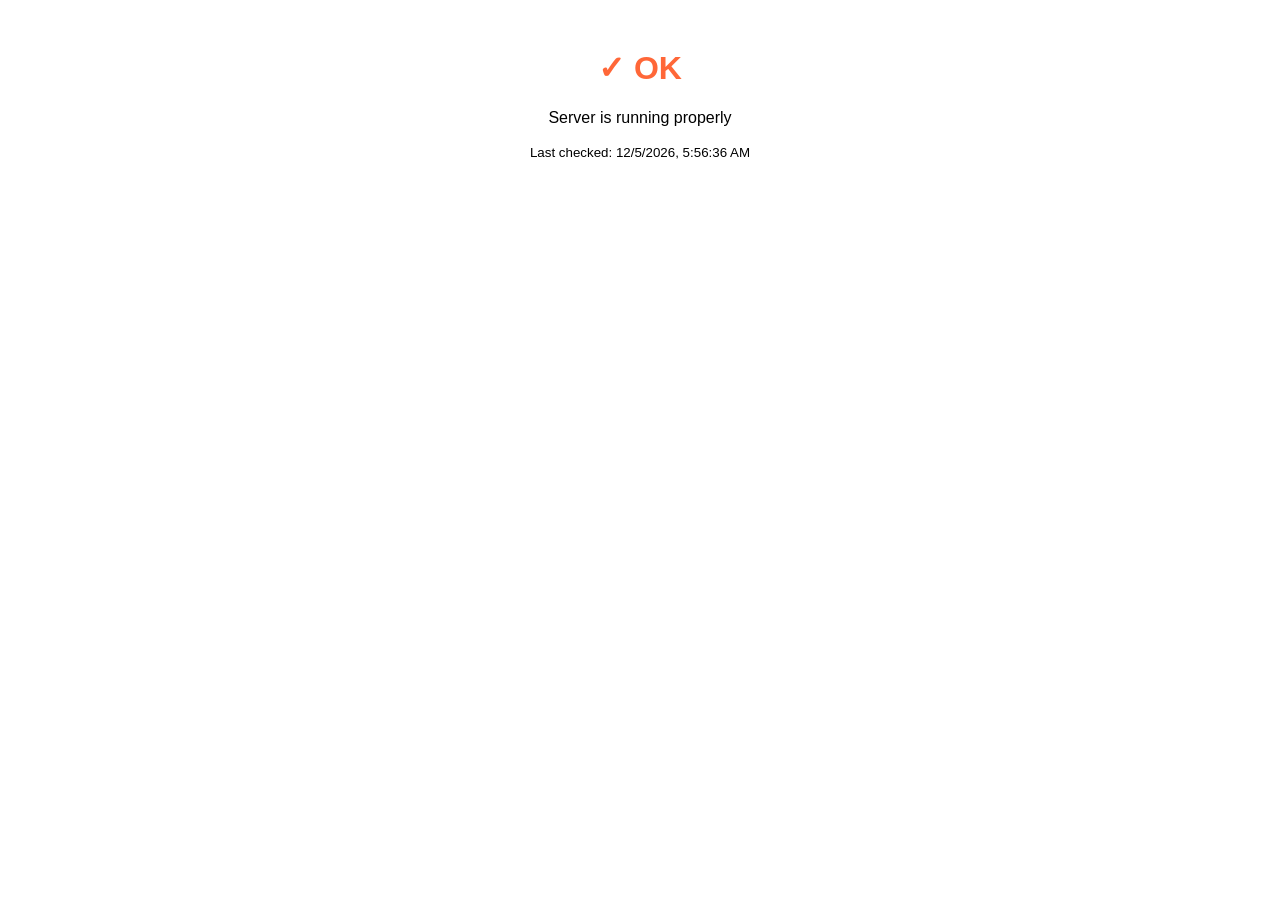
<file: status.html>
<!DOCTYPE html>
<html>
<head>
    <meta charset="UTF-8">
    <title>Status</title>
</head>
<body>
    <div style="font-family: Arial, sans-serif; padding: 20px; text-align: center;">
        <h1 style="color: #ff6738;">✓ OK</h1>
        <p>Server is running properly</p>
        <p><small>Last checked: <span id="time"></span></small></p>
    </div>
    <script>
        document.getElementById('time').textContent = new Date().toLocaleString();
    </script>
</body>
</html>
</file>
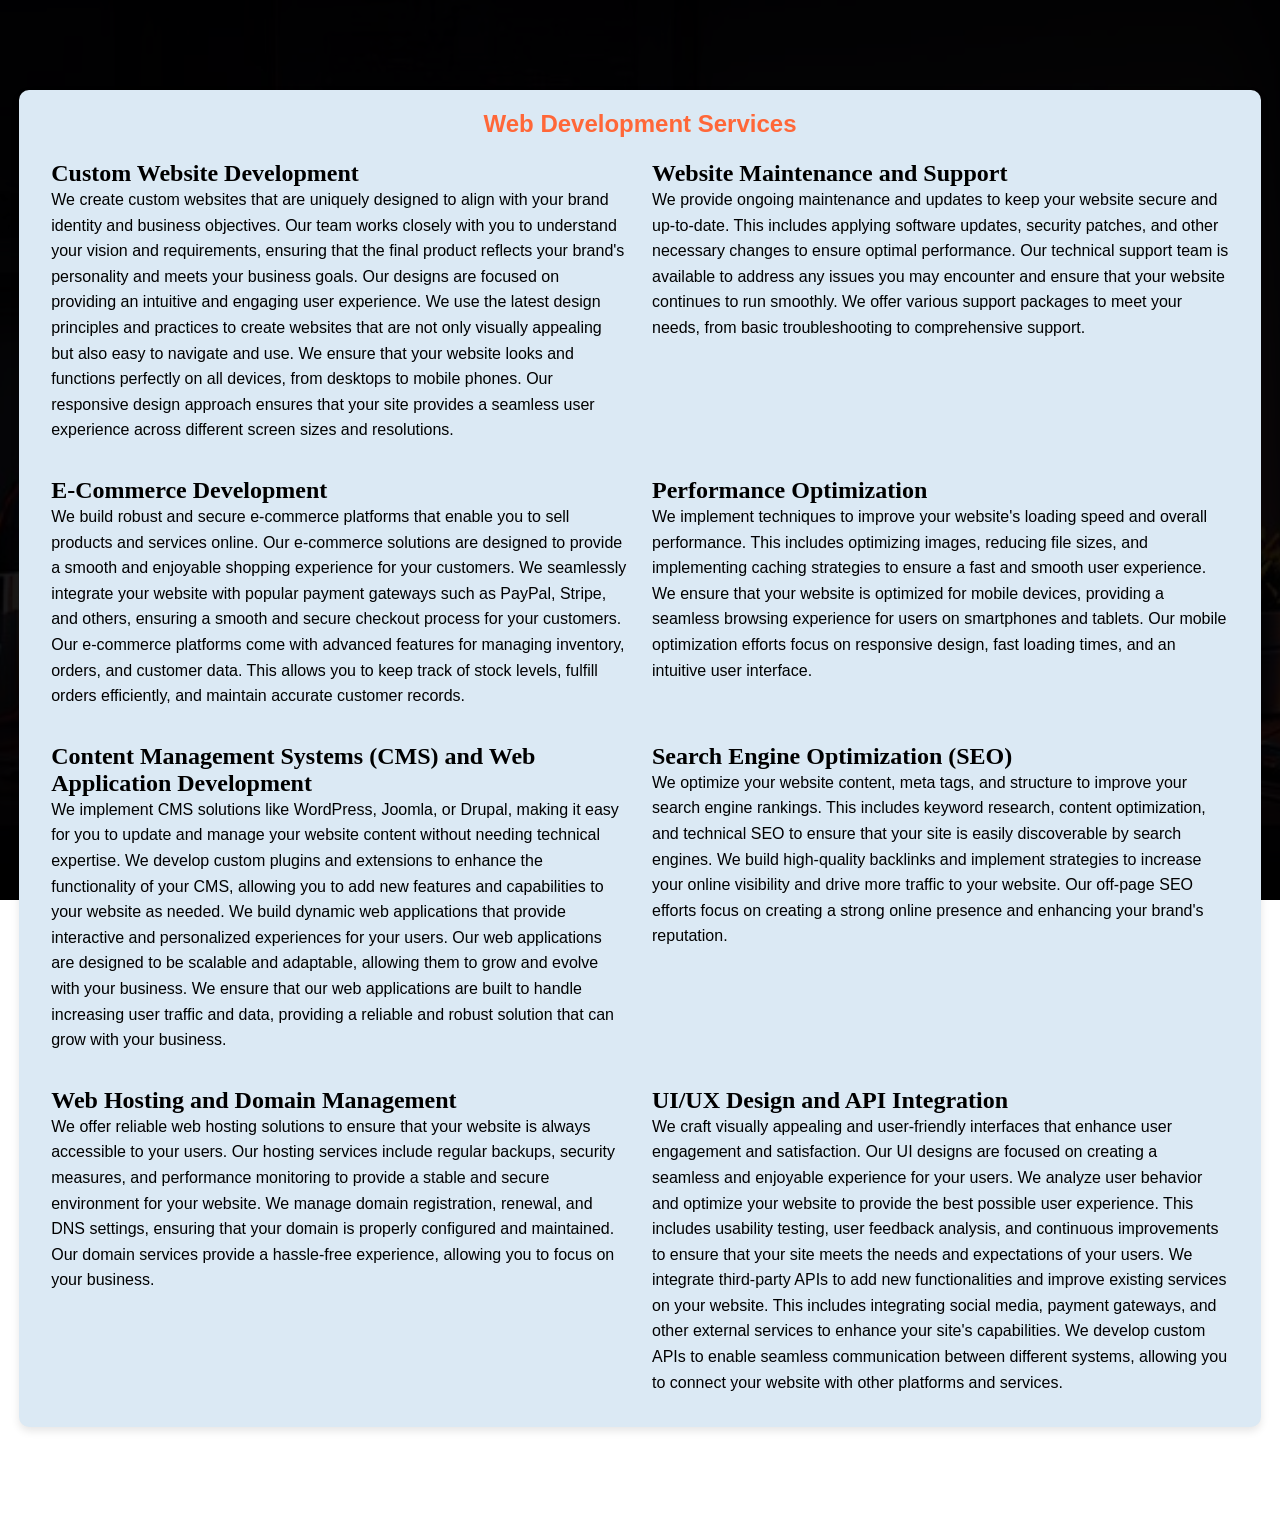
<file: web.html>
<!DOCTYPE html>
<html lang="en">
    <head>
        <meta charset="UTF-8">
        <meta name="viewport" content="width=device-width, initial-scale=1.0">
        <title>Web Development | Witty Highbrow Technologies</title>
        <link rel="stylesheet" href="css/style.css">
        <link rel="shortcut icon" href="images/logo.jpg" type="image/x-icon">
        <link rel="stylesheet" href="https://cdnjs.cloudflare.com/ajax/libs/font-awesome/5.15.1/css/all.min.css">
        <link rel="stylesheet" href="https://fonts.googleapis.com/css2?family=Roboto:wght@300&display=swap">
        <link rel="stylesheet" href="https://fonts.googleapis.com/css2?family=Open+Sans:wght@300&display=swap">
        <link rel="stylesheet" href="https://fonts.googleapis.com/css2?family=Montserrat:wght@300&display=swap">
        <link rel="stylesheet" href="https://fonts.googleapis.com/css2?family=Oswald:wght@300&display=swap">
        <link rel="stylesheet" href="https://fonts.googleapis.com/css2?family=Roboto+Slab:wght@300&display=swap">
    </head>
    <!-- Google tag (gtag.js) -->
<script async src="https://www.googletagmanager.com/gtag/js?id=G-8M1V485WJ2"></script>
<script>
  window.dataLayer = window.dataLayer || [];
  function gtag(){dataLayer.push(arguments);}
  gtag('js', new Date());

  gtag('config', 'G-8M1V485WJ2');
</script>
    <style>
    .container4 {
        width: 97%;
        margin: 90px auto;
        padding: 20px;
        background-color: #dbe9f4;
        box-shadow: 0 4px 8px rgba(0, 0, 0, 0.1);
        border-radius: 10px;
        z-index: 1;
    }

    h1 {
        color: #ff6738;
        text-align: center;
        font-size: 24px;
    }

    .services {
        display: flex;
        flex-wrap: wrap;
    }

    .service-item {
        width: 48%;
        margin: 1%;
        box-sizing: border-box;
    }

    .service-item img {
        width: 100%;
        max-height: 300px;
        border-radius: 10px;
        margin-top: 10px;
    }
    .overlay1 {
        position: fixed;
        top: 0;
        left: 0;
        right: 0;
        bottom: 0;
        background-color: rgba(0, 0, 0, 0.9);
        z-index: -1;
        
    }

    h2 {
        font-family:'Roboto Slub',Serif;
        margin-top: 10px;
    }

    p {
        line-height: 1.6;
    }

    @media screen and (max-width: 768px) {
      .service-item {
        width: 100%;
        margin: 0 0 20px 0;
      }
      .container4 {
        padding: 10px;
        margin-top: 65px;
          margin-bottom:100px;
      }
    }
    @media screen and (max-width: 480px) {
      .container4 {
        margin-top:65px;
          margin-bottom:100px;
      }
        
    }
    </style>
    <body>
        <div class="overlay1"></div>
        <div class="container4">
            <h1>Web Development Services</h1>
            <div class="services">
                <div class="service-item">
                    <h2>Custom Website Development</h2>
                    <p>
                        We create custom websites that are uniquely designed to align with
                your brand identity and business objectives. Our team works closely
                with you to understand your vision and requirements, ensuring that
                the final product reflects your brand's personality and meets your
                business goals. Our designs are focused on providing an intuitive
                and engaging user experience. We use the latest design principles
                and practices to create websites that are not only visually
                appealing but also easy to navigate and use. We ensure that your
                website looks and functions perfectly on all devices, from desktops
                to mobile phones. Our responsive design approach ensures that your
                site provides a seamless user experience across different screen
                sizes and resolutions.
                    </p>
                </div>
                <div class="service-item">
                    <h2>Website Maintenance and Support</h2>
                    <p>
                        We provide ongoing maintenance and updates to keep your website secure
                        and up-to-date. This includes applying software updates, security
                        patches, and other necessary changes to ensure optimal performance.
                        Our technical support team is available to address any issues you may
                        encounter and ensure that your website continues to run smoothly. We
                        offer various support packages to meet your needs, from basic
                        troubleshooting to comprehensive support.
                    </p>
                </div>
                <div class="service-item">
                    <h2>E-Commerce Development</h2>
                    <p>
                        We build robust and secure e-commerce platforms that enable you to sell
                products and services online. Our e-commerce solutions are designed to
                provide a smooth and enjoyable shopping experience for your customers.

                We seamlessly integrate your website with popular payment gateways such
                as PayPal, Stripe, and others, ensuring a smooth and secure checkout
                process for your customers.
                Our e-commerce platforms come with advanced features for managing
                inventory, orders, and customer data. This allows you to keep track of
                stock levels, fulfill orders efficiently, and maintain accurate customer
                records.
                    </p>
                </div>
                <div class="service-item">
                    <h2>Performance Optimization</h2>
                    <p>
                        We implement techniques to improve your website's loading speed and
                            overall performance. This includes optimizing images, reducing file
                            sizes, and implementing caching strategies to ensure a fast and smooth
                            user experience.
                            We ensure that your website is optimized for mobile devices, providing a
                            seamless browsing experience for users on smartphones and tablets. Our
                            mobile optimization efforts focus on responsive design, fast loading
                            times, and an intuitive user interface.
                    </p>
                </div>
                <div class="service-item">
                    <h2>Content Management Systems (CMS) and Web Application Development</h2>
                    <p>
                        We implement CMS solutions like WordPress, Joomla, or Drupal, making it
                easy for you to update and manage your website content without needing
                technical expertise.
                We develop custom plugins and extensions to enhance the functionality of
                your CMS, allowing you to add new features and capabilities to your
                website as needed.
                    We build dynamic web applications that provide interactive and
                personalized experiences for your users. Our web applications are
                designed to be scalable and adaptable, allowing them to grow and evolve
                with your business.
                We ensure that our web applications are built to handle increasing user
                traffic and data, providing a reliable and robust solution that can grow
                with your business.
                </p>

        </div>
        <div class="service-item">
            <h2>Search Engine Optimization (SEO)</h2>
            <p>
                We optimize your website content, meta tags, and structure to improve
                    your search engine rankings. This includes keyword research, content
                    optimization, and technical SEO to ensure that your site is easily
                    discoverable by search engines.
                    We build high-quality backlinks and implement strategies to increase
                    your online visibility and drive more traffic to your website. Our
                    off-page SEO efforts focus on creating a strong online presence and
                    enhancing your brand's reputation.
            </p>
        </div>
        <div class="service-item">
            <h2>Web Hosting and Domain Management</h2>
            <p>
                We offer reliable web hosting solutions to ensure that your website is
                    always accessible to your users. Our hosting services include regular
                    backups, security measures, and performance monitoring to provide a
                    stable and secure environment for your website.
                    We manage domain registration, renewal, and DNS settings, ensuring that
                    your domain is properly configured and maintained. Our domain services
                    provide a hassle-free experience, allowing you to focus on your
                    business.
            </p>
        </div>
        <div class="service-item">
            <h2>UI/UX Design and API Integration</h2>
            <p>
                We craft visually appealing and user-friendly interfaces that enhance
                    user engagement and satisfaction. Our UI designs are focused on creating
                    a seamless and enjoyable experience for your users.
                    We analyze user behavior and optimize your website to provide the best
                    possible user experience. This includes usability testing, user feedback
                    analysis, and continuous improvements to ensure that your site meets the
                    needs and expectations of your users.
                We integrate third-party APIs to add new functionalities and improve
                    existing services on your website. This includes integrating social
                    media, payment gateways, and other external services to enhance your
                    site's capabilities.
                    We develop custom APIs to enable seamless communication between
                    different systems, allowing you to connect your website with other
                    platforms and services.
            </p>
        </div>
    </div>
</div>

</body>
</html>
</file>
<file: css/style.css>
/* General styles */
* {
  margin: 0;
  padding: 0;
  box-sizing: border-box;
}
body {
  font-family: "Poppins", sans-serif;
  background-image: url("../images/back.jpg");
  background-repeat: no-repeat;
  background-size: cover;
  background-attachment: fixed;
  background-position: center;
}
nav {
  display: flex;
  justify-content: space-around;
  align-items: center;
  min-height: 8vh;
  background-color: #DBE9F4;
  font-family: "Poppins", sans-serif;
  flex-wrap: wrap;
  flex-shrink: 1;
  z-index: 1;
  width: 100%;
  position: fixed;
  border-bottom: 2px solid #ff6738;
}
h1 {
  color: #333;
  font-size: 24px;
  font-weight: bold;
}
.logo {
  color: #333;
  gap: 10px;
  font-size: 20px;
  padding: 10px;
  align-items: center;
  display: flex;
  justify-content: center;
}
.logo img {
  width: 50px;
  height: 50px;
}
nav li {
  display: flex;
  justify-content: space-around;
  width: 50%;
  list-style: none;
}

.social {
  display: flex;
  justify-content: space-around;
  align-items: center;
  gap: 10px;
  padding: 10px;
  border-radius: 5px;
}
.social img {
  width: 30px;
  height: 30px;
}

.navbar {
  display: flex;
  justify-content: space-around;
  align-items: center;
  min-height: 6vh;
  width: 30%;
  flex-wrap: wrap;
  gap: 8px;
  font-family: "Poppins", sans-serif;
  border-bottom: 2px #ff6738;
}
.navbar a {
  color: #333;
  text-decoration: none;
  font-weight: bold;
  font-size: 18px;
  display: inline-flex;
  justify-content: space-around;
  position: relative;
  padding: 10px;
  transition: background-color 2s ease;
}
.navbar a::after {
  content: '';
  position: absolute;
  left: 0;
  bottom: -5px; /* Adjust the space between the link and the underline */
  width: 0;
  height: 2px;
  background-color: #ff6738;
  transition: width 0.5s ease;
}
.navbar a:hover {
  background-color: #ff6738;
  border-radius: 5px;
}
.navbar a:hover::after {
  width: 100%;
}


/* Home Section */
.home {
  display: flex;
  justify-content: space-between;
  align-items: center;
  width: 100%;
  min-height: 100vh;
  padding: 20px;
}

button:hover {
  background: #DBE9F4;
  color: #000;
  font-size: bold;
}
button a{
  text-decoration: none;
  color: #fff;
}

.container {
  display: flex;
  justify-content: center;
  align-items: center;
  flex-wrap: wrap;
  background-color: #DBE9F4;
  border-top: 2px solid #ff6738;
  border-bottom: 2px solid #ff6738;
  gap: 5px;
  flex-direction: row;
  padding: 10px;
  margin: 90px 10px 20px 10px;
}
.about-img {
  width: 20%;
  object-fit: cover;
}
.card {
  display: flex;
  flex-direction: column;
  align-items: center;
  background-color: #DBE9F4;
  width: 100%;
  gap: 10px;
  padding: 20px;
  border-radius: 10px;
  box-shadow: 0 6px 10px rgba(0, 0, 0, 0.3);
}
.card img {
  width: 100%;
  height: 100%;
  object-fit: cover;
  border-radius: 10px;
}
.card h1 {
  font-size: 30px;
  color:#ff6738;
  font-weight: bold;
  text-align: center;
}
.card p {
  font-size: 20px;
  color: #333;
}
.card button {
  padding: 10px 20px;
  margin-top: 20px;
  background-color: #ff6738;
  color: #fff;
  border: none;
  border-radius: 5px;
  cursor: pointer;
  font-size: 18px;
  font-weight: bold;
}
.card button:hover {
  background-color: #38d7ff;
}
.card button a {
  text-decoration: none;
  color: #fff;
}
.card-text {
  display: flex;
  justify-content: center;
  align-items: center;
  flex-direction: column;
  width: 75%;
}
.card-content {
  display: flex;
  justify-content: space-between;
  align-items: center;
  width: 100%;
}
.card-column {
  display: flex;
  flex-direction: column;
  align-items: center;
  width: 30%;
  margin: auto;
  gap: 15px;
}


.card1 {
  display: flex;
  flex-direction: column;
  align-items: center;
  padding: 20px;
  min-width: 100%;
  margin-bottom: 5vh;
}

.card-content1 {
  display: flex;
  flex-wrap: wrap;
  max-width: 5000px;
}


.card-column1 img {
  width: 70%;
  height: auto; /* Maintain aspect ratio */
  min-height: 400px; /* Adjust this value as needed */
  object-fit: cover; /* Ensures the image fills the area without distortion */
  border-radius: 5px;
}
.card-column2 {
  font-size: 19px;
  flex: 2;
  padding: 10px;
  text-align: justify;
  flex-direction: column;
  width: 100%;
  margin: auto;
}

.card-column img {
  width: 100%;
  height: auto;
  max-height: 200px;
  object-fit: cover;
  border-radius: 10px;
}
.card-column p {
  font-size: 18px;
  color: #333;
  text-align: center;
  margin-top: 10px;
}
.card-column1 {
  display: flex;
  flex-direction: column;
  align-items: center;
  width: 45%;
  margin: auto; 
  flex: 1;
  padding: 10px;
  gap: 10px;
}

.card-column1 h3{
  font-size: 20px;
  color: #333;
  text-align: center;
  font-weight: bold;
  margin-top: 10px;
}
.card-column1 p {
  font-size: 18px;
  color: #333;
  text-align: center;
  margin-top: 10px;
}
.overlay {
  position: absolute;
  top: 0;
  left: 0;
  width: 100%;
  z-index: -1;
  height: 100%;
  background: rgba(0, 0, 0, 0.8);
}
.footer {
  background-color: #414040;
  color: #DBE9F4;
  text-align: center;
  border-top: 2px solid #ff6738;
  padding: 10px 0;
  font-family: "Poppins", sans-serif;
  z-index: 1000;
  bottom: 0;
  position: fixed;
  width: 100%;
}

.footer p {
  font-size: 16px;
}
#back-to-top {
  display: none; /* Hidden by default */
  position: fixed; /* Fixed/sticky position */
  bottom: 20px; /* Place the button at the bottom of the page */
  right: 30px; /* Place the button 30px from the right */
  z-index: 99; /* Make sure it does not overlap */
  border: none; /* Remove borders */
  outline: none; /* Remove outline */
  background-color: #ff6738; /* Set a background color */
  color: white; /* Text color */
  cursor: pointer; /* Add a mouse pointer on hover */
  padding: 15px; /* Some padding */
  border-radius: 10px; /* Rounded corners */
  font-size: 18px; /* Increase font size */
}

#back-to-top:hover {
  background-color: #555; /* Add a dark-grey background on hover */
}


@keyframes rotate-border {
  0% {
    border-color: hsl(207, 100%, 75%);
  }
  25% {
    border-color: #ff6738;
  }
  50% {
    border-color: #38d7ff;
  }
  75% {
    border-color: #ff6738;
  }
  100% {
    border-color: hsl(207, 100%, 75%);
  }
}
/* Responsive Design */
@media (max-width: 1024px) {
  .home {
      flex-direction: column;
      height: 50%;
  }

.content h1 {
      font-size: 1.5rem;
  }
button a{
  text-decoration: none;
  color: #fff;
}
  .content p {
      font-size: 1rem;

  }

}

@media (max-width: 768px) {
 
.content{
  padding: 10px;
}
  .content h1 {
      font-size: 1.3rem;
  }

  .content p {
      font-size: 0.9rem;
  }

}
@media screen and (max-width: 768px) {
  nav {
    flex-direction: column;
    align-items: center;
  }
  .container {
    margin: 80px 10px 100px 10px;
  }
.footer {
  bottom: 0;
  position: static;
  width: 100%;
}
  .logo {
    display: flex;
    justify-content: center;
    align-items: center;
    gap: 10px;
  }

  .navbar {
    width: 100%;
    justify-content: space-around;
  }

  .social {
    display: flex;
    justify-content: center;
    align-items: center;
    gap: 10px;
    margin-top: 10px;
  }
  .card-content {
    flex-direction: column;
  }
  .card-column {
    width: 100%;
  }
  #home {
    display: block;
    flex-wrap: wrap;
    height: auto;
    width: 100%;
  }
  .card-content1 {
    flex-direction: column;
  }

  .card-column1 {
    width: 100%;
  }

  .card-column1 img {
    width: 100%;
    height: auto;
    min-height: 350px; /* Increase for small screens if needed */
  }

  .footer-container {
    flex-direction: column;
    align-items: center;
  }

  }
</file>
